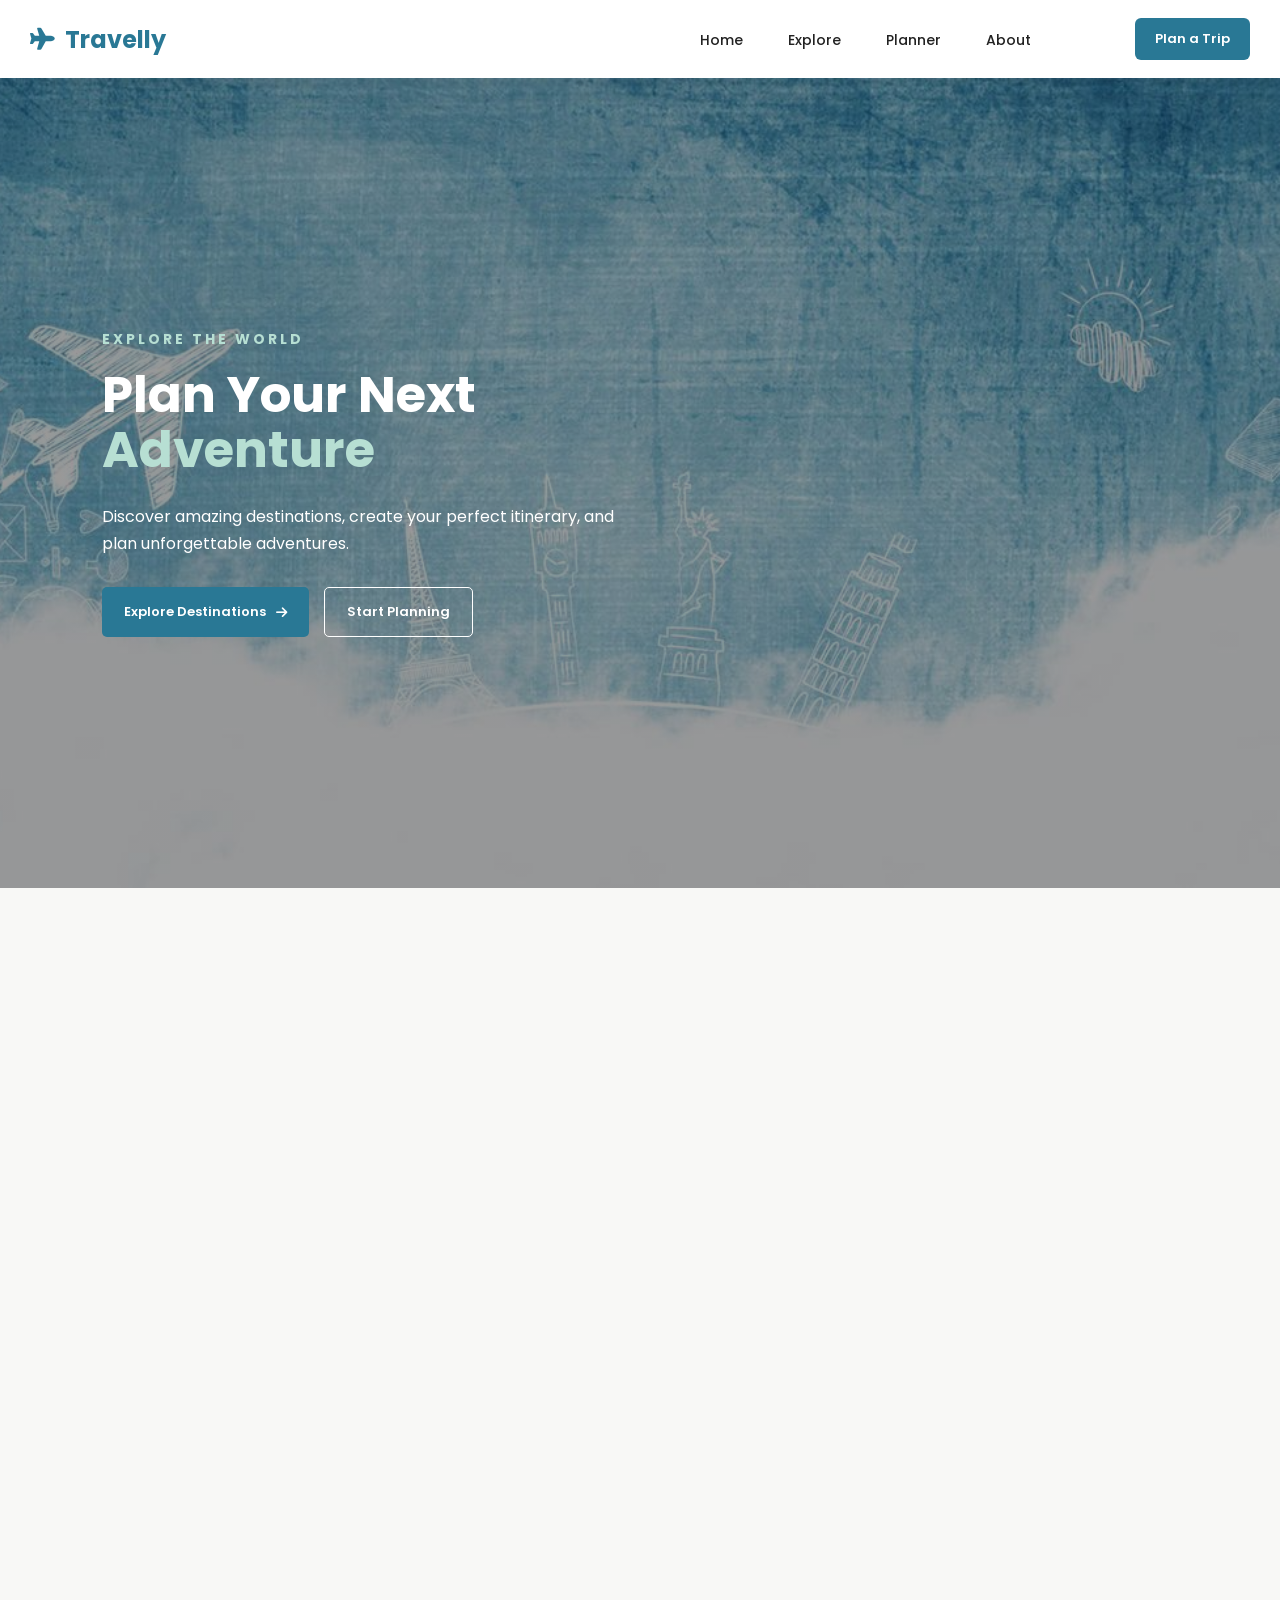
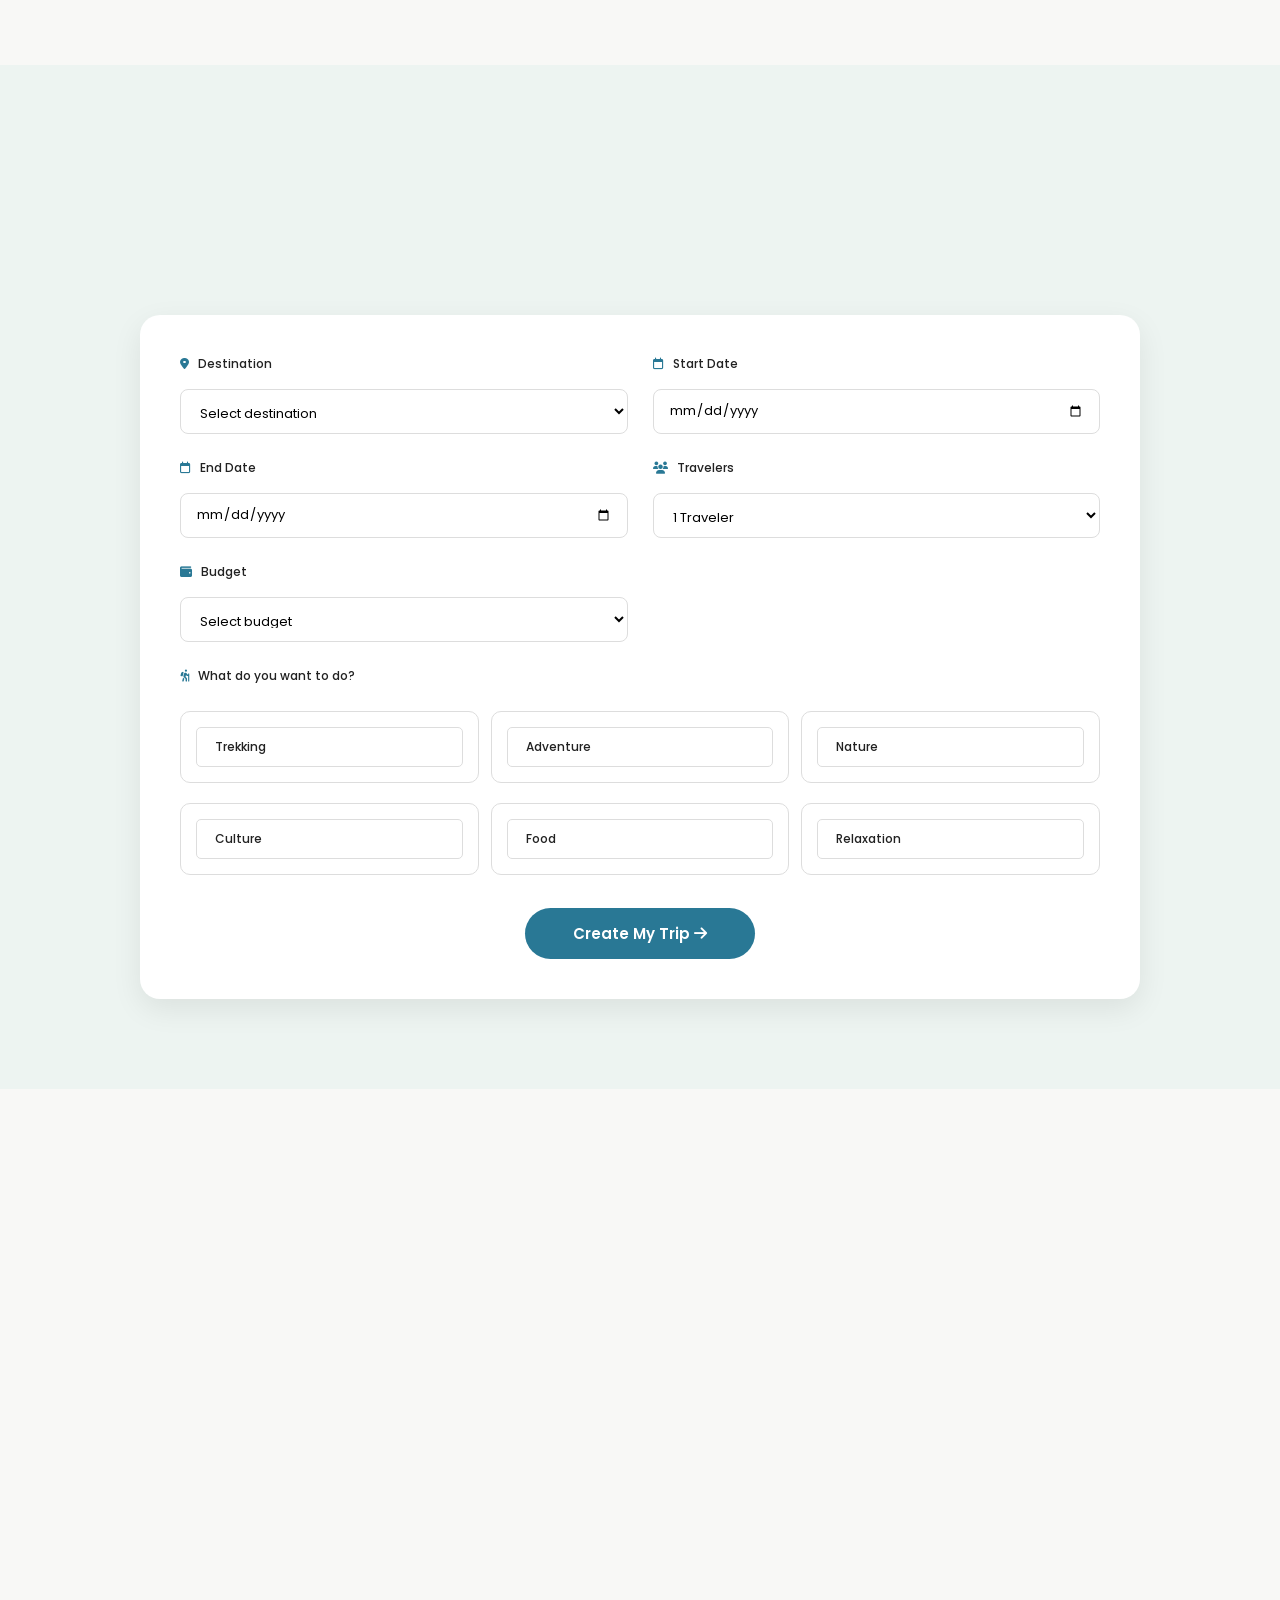
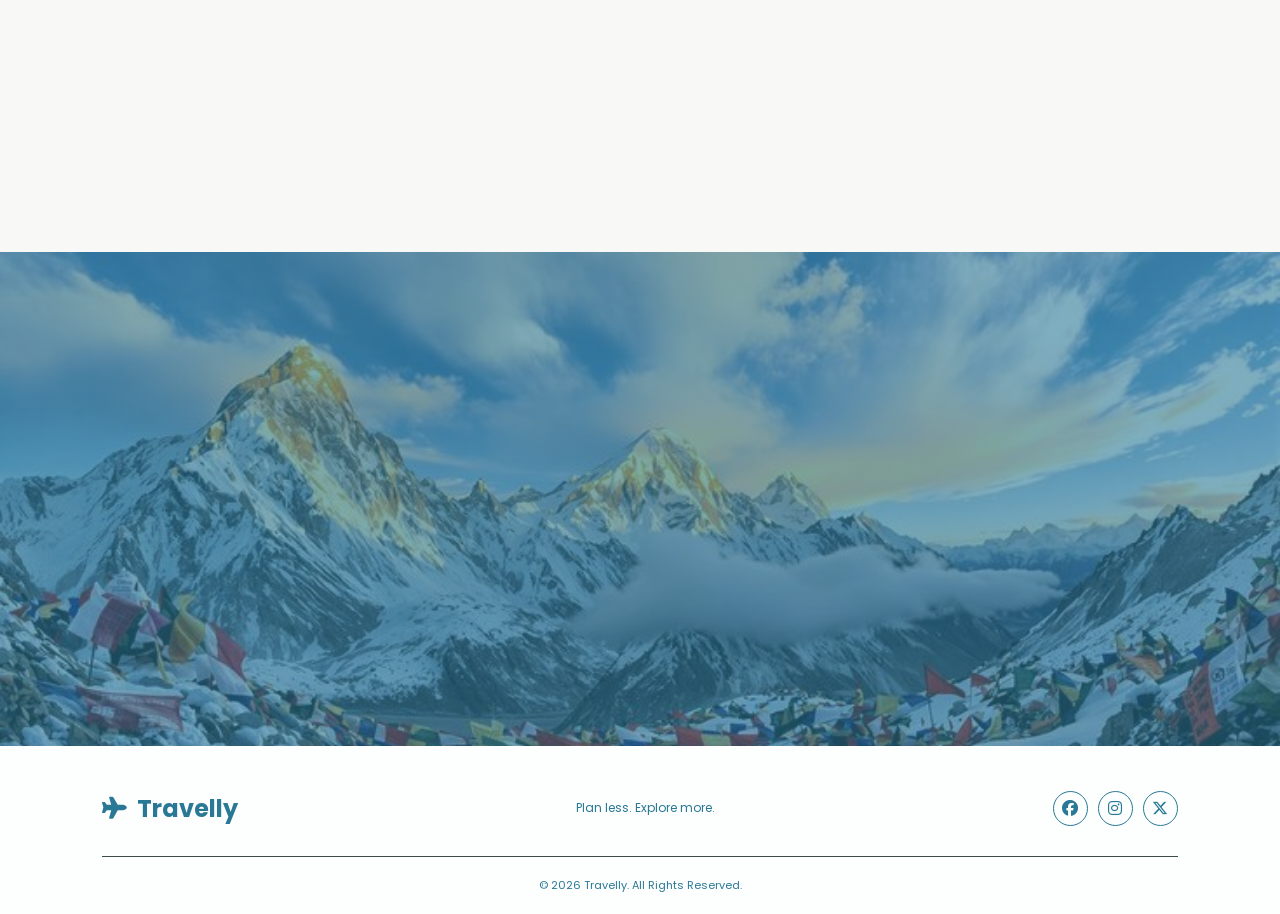
<file: index.html>
<!DOCTYPE html>
<html lang="en">
<head>
       <meta charset="UTF-8">
    <meta name="viewport" content="width=device-width, initial-scale=1.0">

      <title>Travel Planner</title>
      <link rel="preconnect" href="https://fonts.googleapis.com">
    <link rel="preconnect" href="https://fonts.gstatic.com" crossorigin>
    <link href="https://fonts.googleapis.com/css2?family=Poppins:wght@300;400;500;600;700&display=swap" rel="stylesheet">

        <link rel="stylesheet"
          href="https://cdnjs.cloudflare.com/ajax/libs/font-awesome/6.5.2/css/all.min.css">

          <link rel="stylesheet" href="style.css">
</head>
<body>
       <header class="header">

        <nav class="navbar">

            <a href="#" class="logo">
                <i class="fa-solid fa-plane"></i>
                Travelly
            </a>

            <ul class="nav-links">
                <li><a href="index.html">Home</a></li>
                <li><a href="explore.html">Explore</a></li>
                <li><a href="planner.html">Planner</a></li>
                <li><a href="about.html">About</a></li>
            </ul>

            <a href="planner.html" class="nav-btn">
                Plan a Trip
            </a>

        </nav>

    </header>
    
      <section class="hero">

        <div class="hero-content">

            <p class="hero-small hidden slideUp">
                EXPLORE THE WORLD
            </p>

            <h1 class="hidden zoomOut">
                Plan Your Next
                <span>Adventure</span>
            </h1>

            <p class="hero-description hidden slideLeft">
                Discover amazing destinations, create your perfect
                itinerary, and plan unforgettable adventures.
            </p>

            <div class="hero-buttons">

                <a href="explore.html" class="primary-btn hidden popUp">
                    Explore Destinations
                    <i class="fa-solid fa-arrow-right"></i>
                </a>

                <a href="#" class="secondary-btn hidden popUp">
                    Start Planning
                </a>

            </div>

        </div>

    </section>


    <section class="destinations section" >

        <div class="section-title hidden slideUp">

            <p>DISCOVER</p>

            <h2>Popular Destinations</h2>

            <span>
                Explore beautiful places and find your next destination.
            </span>

        </div>


        <div class="destination-grid ">

            <div class="destination-card hidden popUp">

                <div class="destination-image">
                    <img src="images/pokhara.jpg" alt="Pokhara">

                    <button class="favorite" onclick="toggleFavorite(this, 'pokhara')">
                        <i class="fa-regular fa-heart"></i>
                    </button>
                </div>

                <div class="destination-content">

                    <p class="location">
                        <i class="fa-solid fa-location-dot"></i>
                        Nepal
                    </p>

                    <h3>Pokhara</h3>

                    <p>
                        Explore beautiful lakes, mountains and
                        breathtaking landscapes.
                    </p>

                    <a href="#">
                        Explore
                        <i class="fa-solid fa-arrow-right"></i>
                    </a>

                </div>

            </div>
             <div class="destination-card hidden popUp">

                <div class="destination-image">
                    <img src="images/kathmandu.jpg" alt="Kathmandu">

                    <button class="favorite" onclick="toggleFavorite(this, 'kathmandu')">
                        <i class="fa-regular fa-heart"></i>
                    </button>
                </div>

                <div class="destination-content">

                    <p class="location">
                        <i class="fa-solid fa-location-dot"></i>
                        Nepal
                    </p>

                    <h3>Kathmandu</h3>

                    <p>
                        Discover temples, culture, history and
                        vibrant city life.
                    </p>

                    <a href="#">
                        Explore
                        <i class="fa-solid fa-arrow-right"></i>
                    </a>

                </div>

            </div>

            <div class="destination-card hidden popUp">

                <div class="destination-image">
                    <img src="images/chitwan.jpg" alt="Chitwan">

                    <button class="favorite" onclick="toggleFavorite(this, 'chitwan')">
                        <i class="fa-regular fa-heart"></i>
                    </button>
                </div>

                <div class="destination-content">

                    <p class="location">
                        <i class="fa-solid fa-location-dot"></i>
                        Nepal
                    </p>

                    <h3>Chitwan</h3>

                    <p>
                        Experience wildlife, nature and exciting
                        jungle adventures.
                    </p>

                    <a href="#">
                        Explore
                        <i class="fa-solid fa-arrow-right"></i>
                    </a>

                </div>

            </div>

            <div class="destination-card hidden popUp">

                <div class="destination-image">
                    <img src="images/everest.jpg" alt="Mount Everest">

                    <button class="favorite" onclick="toggleFavorite(this, 'everest')">
                        <i class="fa-regular fa-heart"></i>
                    </button>
                </div>

                <div class="destination-content">

                    <p class="location">
                        <i class="fa-solid fa-location-dot"></i>
                        Nepal
                    </p>

                    <h3>Everest</h3>

                    <p>
                        Experience incredible mountain views and
                        unforgettable trekking adventures.
                    </p>

                    <a href="#">
                        Explore
                        <i class="fa-solid fa-arrow-right"></i>
                    </a>

                </div>

            </div>

        </div>

    </section>
    <section class="planner section">

        <div class="section-title hidden slideUp">

            <p>PLAN YOUR JOURNEY</p>

            <h2>Create Your Trip</h2>

            <span>
                Tell us about your trip and start planning your adventure.
            </span>

        </div>


        <form class="planner-form">

            <div class="form-group">

                <label for="destination">
                    <i class="fa-solid fa-location-dot"></i>
                    Destination
                </label>

                <select id="destination">
                    <option value="">Select destination</option>
                    <option>Pokhara</option>
                    <option>Kathmandu</option>
                    <option>Chitwan</option>
                    <option>Everest</option>
                </select>

            </div>

            <div class="form-group">

                <label for="start-date">
                    <i class="fa-regular fa-calendar"></i>
                    Start Date
                </label>

                <input type="date" id="start-date">

            </div>

            <div class="form-group">

                <label for="end-date">
                    <i class="fa-regular fa-calendar"></i>
                    End Date
                </label>

                <input type="date" id="end-date">

            </div>

            <div class="form-group">

                <label for="travelers">
                    <i class="fa-solid fa-users"></i>
                    Travelers
                </label>

                <select id="travelers">
                    <option>1 Traveler</option>
                    <option>2 Travelers</option>
                    <option>3 Travelers</option>
                    <option>4 Travelers</option>
                    <option>5+ Travelers</option>
                </select>

            </div>

            <div class="form-group">

                <label for="budget">
                    <i class="fa-solid fa-wallet"></i>
                    Budget
                </label>

                <select id="budget">
                    <option>Select budget</option>
                    <option>Under NPR 10,000</option>
                    <option>NPR 10,000 - 25,000</option>
                    <option>NPR 25,000 - 50,000</option>
                    <option>Above NPR 50,000</option>
                </select>

            </div>


            <div class="form-group full">

                <label>
                    <i class="fa-solid fa-person-hiking"></i>
                    What do you want to do?
                </label>

                <div class="activities">

                    <label class="activity">
                        <input type="checkbox">
                        <span>Trekking</span>
                    </label>

                    <label class="activity">
                        <input type="checkbox">
                        <span>Adventure</span>
                    </label>

                    <label class="activity">
                        <input type="checkbox">
                        <span>Nature</span>
                    </label>

                    <label class="activity">
                        <input type="checkbox">
                        <span>Culture</span>
                    </label>

                    <label class="activity">
                        <input type="checkbox">
                        <span>Food</span>
                    </label>

                    <label class="activity">
                        <input type="checkbox">
                        <span>Relaxation</span>
                    </label>

                </div>

            </div>


            <button type="submit" class="create-btn">
                Create My Trip
                <i class="fa-solid fa-arrow-right"></i>
            </button>

        </form>

    </section>
   <section class="itinerary section">

        <div class="section-title hidden slideUp">

            <p>YOUR ADVENTURE</p>

            <h2>Sample Itinerary</h2>

            <span>
                Here's an example of what your trip could look like.
            </span>

        </div>


        <div class="itinerary-container">

            <div class="day-card hidden slideRight">

                <div class="day-number">
                    01
                </div>

                <div class="day-content">

                    <p>DAY 01</p>

                    <h3>Arrival & Exploration</h3>

                    <ul>
                        <li>
                            <i class="fa-solid fa-check"></i>
                            Arrive at destination
                        </li>

                        <li>
                            <i class="fa-solid fa-check"></i>
                            Check into hotel
                        </li>

                        <li>
                            <i class="fa-solid fa-check"></i>
                            Explore local attractions
                        </li>
                    </ul>

                </div>

            </div>
                                                                                                               

            <div class="day-card hidden slideRight">

                <div class="day-number">
                    02
                </div>

                <div class="day-content">

                    <p>DAY 02</p>

                    <h3>Adventure Day</h3>

                    <ul>
                        <li>
                            <i class="fa-solid fa-check"></i>
                            Morning trekking
                        </li>

                        <li>
                            <i class="fa-solid fa-check"></i>
                            Visit scenic viewpoints
                        </li>

                        <li>
                            <i class="fa-solid fa-check"></i>
                            Enjoy local food
                        </li>
                    </ul>

                </div>

            </div>


            <div class="day-card hidden slideRight">

                <div class="day-number">
                    03
                </div>

                <div class="day-content">

                    <p>DAY 03</p>

                    <h3>Relax & Departure</h3>

                    <ul>
                        <li>
                            <i class="fa-solid fa-check"></i>
                            Visit nearby attractions
                        </li>

                        <li>
                            <i class="fa-solid fa-check"></i>
                            Shopping for souvenirs
                        </li>

                        <li>
                            <i class="fa-solid fa-check"></i>
                            Departure
                        </li>
                    </ul>

                </div>

            </div>

        </div>

    </section>
 <section class="about section">

        <div class="about-content">

            <div class="about-text">

                <p class="section-label hidden slideUp">
                    ABOUT TRAVELLY
                </p>

                <h2 class="hidden slideRight">
                    Your Journey Starts Here
                </h2>

                <p class="hidden zoomIn">
                    Travelly helps you discover amazing destinations
                    and organize your perfect trip in one place.
                </p>

                <p class="hidden zoomIn">
                    From choosing destinations to planning your daily
                    activities and estimating your budget, everything
                    is designed to make travel planning simple.
                </p>

                <a href="planner.html" class="primary-btn hidden slideRight">
                    Start Planning
                    <i class="fa-solid fa-arrow-right"></i>
                </a>

            </div>

        </div>

    </section>

<footer class="footer">

        <div class="footer-content">

            <a href="#" class="logo">
                <i class="fa-solid fa-plane"></i>
                Travelly
            </a>

            <p>
                Plan less. Explore more.
            </p>

            <div class="social-icons">

                <a href="#">
                    <i class="fa-brands fa-facebook"></i>
                </a>

                <a href="#">
                    <i class="fa-brands fa-instagram"></i>
                </a>

                <a href="#">
                    <i class="fa-brands fa-x-twitter"></i>
                </a>

            </div>

        </div>

        <div class="copyright">
            © 2026 Travelly. All Rights Reserved.
        </div>

    </footer>
        <script>
const hiddenElements = document.querySelectorAll(".hidden");

const observer = new IntersectionObserver((entries) => {

    entries.forEach((entry) => {

        if (entry.isIntersecting) {
            entry.target.classList.add("show");
        } else {
            entry.target.classList.remove("show");
        }

    });

}, {
    threshold: 0.2
});

hiddenElements.forEach((element) => {
    observer.observe(element);
});
</script>
<script>
    function toggleFavorite(button, destination) {
    const icon = button.querySelector("i");

    button.classList.toggle("active");

    if (button.classList.contains("active")) {
        icon.classList.remove("fa-regular");
        icon.classList.add("fa-solid");

        localStorage.setItem(destination, "true");
    } else {
        icon.classList.remove("fa-solid");
        icon.classList.add("fa-regular");

        localStorage.removeItem(destination);
    }
}
</script>

</body>


</html>
</file>
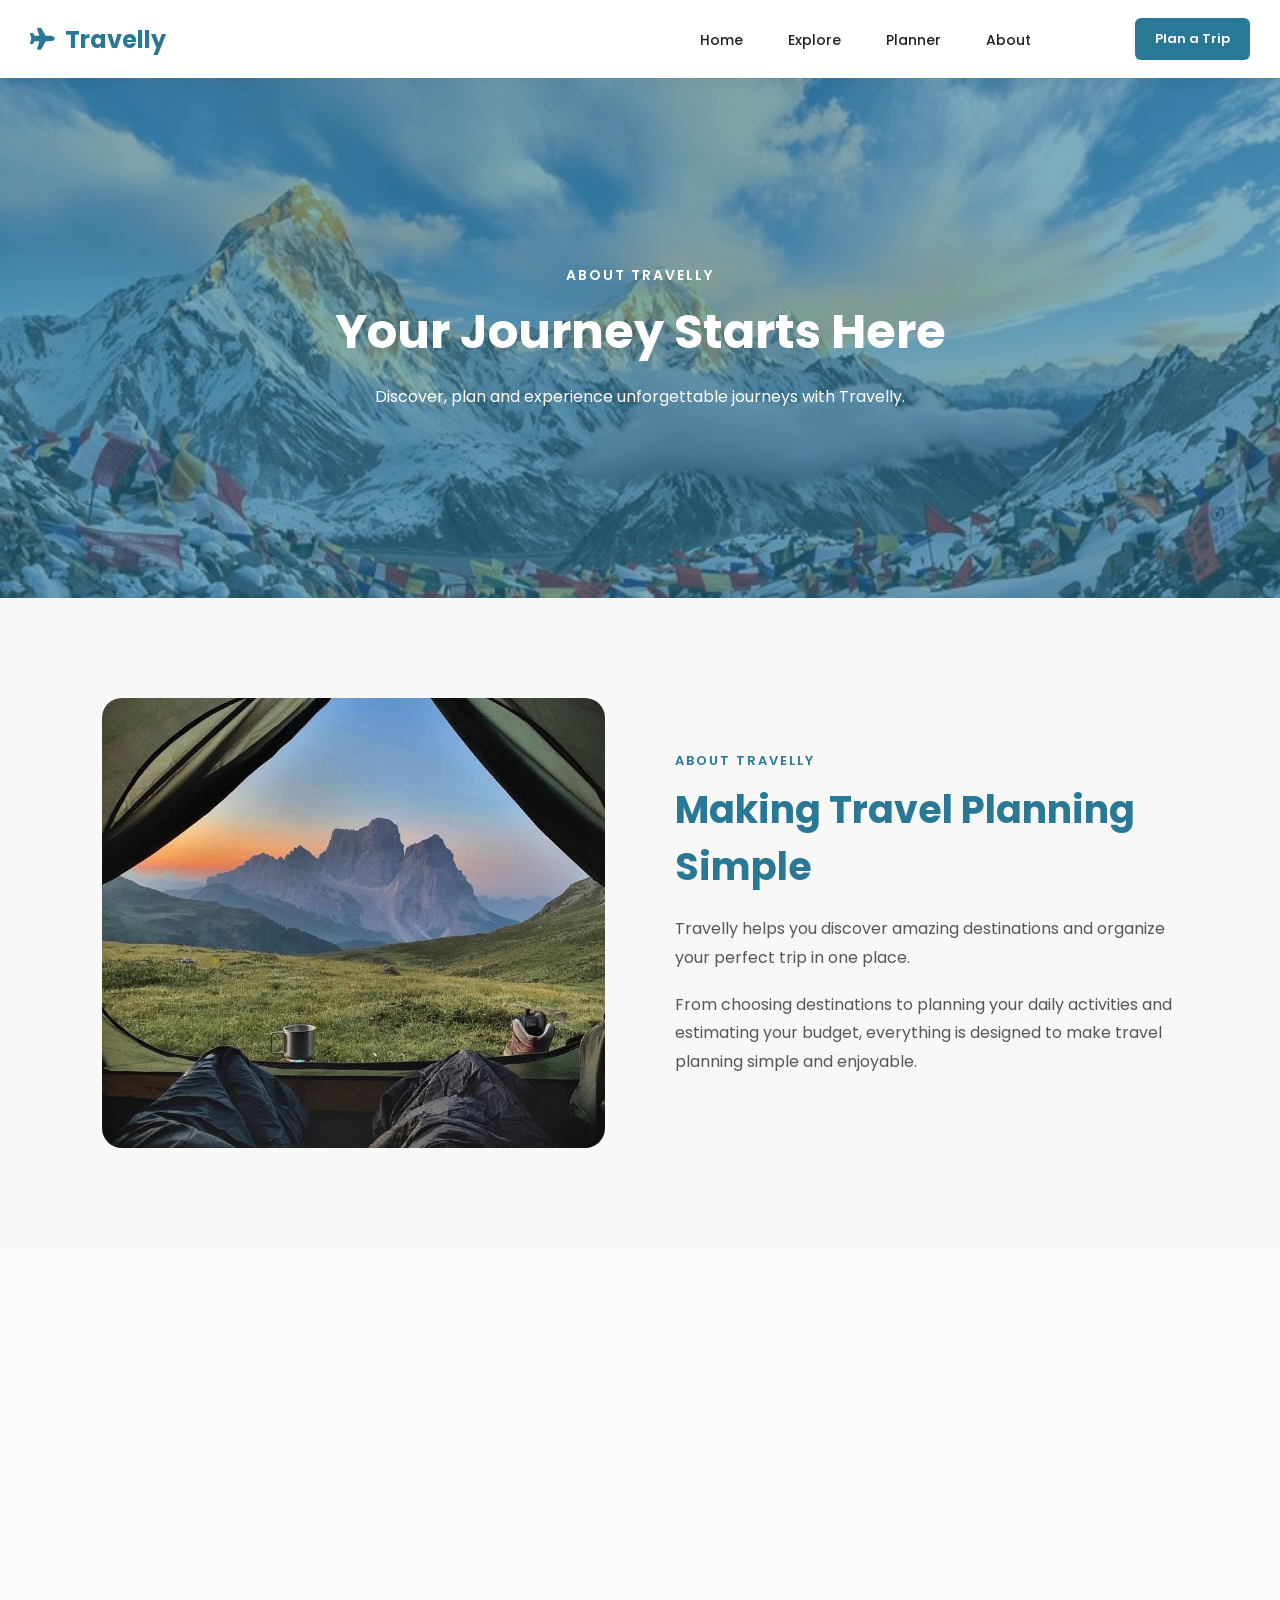
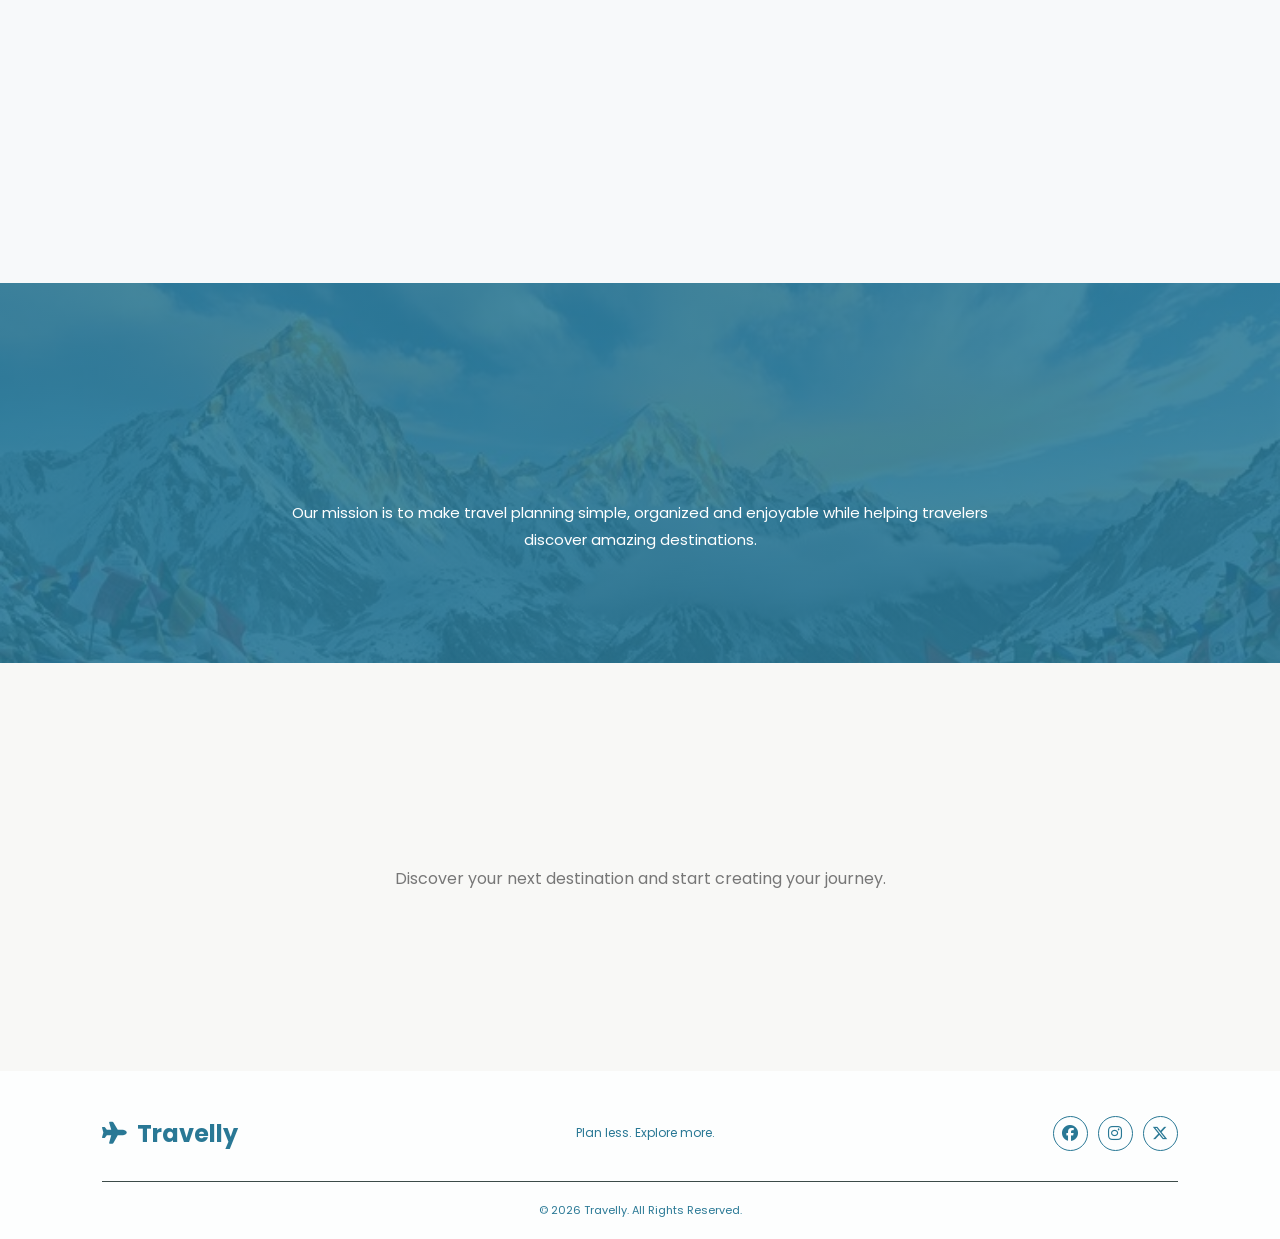
<file: about.html>
<!DOCTYPE html>
<html lang="en">
<head>
       <meta charset="UTF-8">
    <meta name="viewport" content="width=device-width, initial-scale=1.0">

      <title>Travel Planner</title>
      <link rel="preconnect" href="https://fonts.googleapis.com">
    <link rel="preconnect" href="https://fonts.gstatic.com" crossorigin>
    <link href="https://fonts.googleapis.com/css2?family=Poppins:wght@300;400;500;600;700&display=swap" rel="stylesheet">

        <link rel="stylesheet"
          href="https://cdnjs.cloudflare.com/ajax/libs/font-awesome/6.5.2/css/all.min.css">
          

          <link rel="stylesheet" href="style.css">
</head>
<body>
       <header class="header">

        <nav class="navbar">

            <a href="#" class="logo">
                <i class="fa-solid fa-plane"></i>
                Travelly
            </a>

          <ul class="nav-links">
                <li><a href="index.html">Home</a></li>
                <li><a href="explore.html">Explore</a></li>
                <li><a href="planner.html">Planner</a></li>
                <li><a href="about.html">About</a></li>
            </ul>

            <a href="planner.html" class="nav-btn">
                Plan a Trip
            </a>

        </nav>

    </header>

    <section class="about-hero">
        <div class="about-hero-content">
            <p class="hidden zoomIn">ABOUT TRAVELLY</p>
            <h1 class="hidden zoomOut">Your Journey Starts Here</h1>
            <span>
                Discover, plan and experience unforgettable journeys with Travelly.
            </span>
        </div>
    </section>

    <section class="about-intro section">
       <div class="about-image hidden slideLeft">
        <img src="images/abouts.jpg" alt="Travelly">
       </div>

        <div class="abouts-text hidden slideRight   ">
            <p class="section-label">
                ABOUT TRAVELLY
            </p>

            <h2>
                Making Travel Planning Simple
            </h2>

            <p>
                Travelly helps you discover amazing destinations and organize your perfect
                trip in one place.
            </p>

            <p>
                From choosing destinations to planning your daily activities and estimating
                your budget, everything is designed to make travel planning simple and enjoyable.
            </p>
        </div>
    </section>

    <section class="why-travelly section">
        <div class="about-title hidden slideUp">
            <p>WHY TRAVELLY</p>
            <h2>Everything You Need</h2>
            <span>
                Plan your journey with simple and useful travel tools.
            </span>
        </div>

        <div class="why-container">

            <div class="why-card hidden popUp">
                <i class="fa-solid fa-compass"></i>
                <h3>Discover</h3>
                <p>
                    Explore beautiful destinations and find place you would love to visit.
                </p>
            </div>

             <div class="why-card hidden popUp">
                <i class="fa-solid fa-map-location-dot"></i>
                <h3>Plan</h3>
                <p>
                   Create a trip based on your destination, dates, budget
                    and interests.
                </p>
            </div>

            <div class="why-card hidden popUp">
                <i class="fa-regular fa-heart"></i>
                <h3>Save</h3>
                <p>
                   Save your favorite destinations
                    and keep them for your future trips.
                </p>
            </div>

            <div class="why-card hidden popUp">
                <i class="fa-regular fa-heart"></i>
                <h3>Travel</h3>
                <p>
                   Organize your journey and enjoy
                    a better travel experience.
                </p>
            </div>

        </div>
    </section>

    <section class="mission">
        <div class="mission-content">
            <p class="hidden slideUp">OUR MISSION</p>
            <h2 class="hidden zoomOut"> Making Every Journey Meaningful</h2>
            <span>
                  Our mission is to make travel planning
                simple, organized and enjoyable while
                helping travelers discover amazing
                destinations.
            </span>
        </div>
    </section>


    <section class="about-cta section">
        <div>
             <p class="hidden slideUp">START YOUR ADVENTURE</p>

            <h2 class="hidden zoomIn">Ready to Plan Your Trip?</h2>

            <span>
                Discover your next destination and
                start creating your journey.
            </span>

              <div class="cta-buttons hidden popUp">

                <a href="explore.html">
                    Explore Destinations
                </a>

                <a href="planner.html">
                    Plan Your Trip
                </a>

            </div>
        </div>
    </section>
      <footer class="footer">

        <div class="footer-content">

            <a href="#" class="logo">
                <i class="fa-solid fa-plane"></i>
                Travelly
            </a>

            <p>
                Plan less. Explore more.
            </p>

            <div class="social-icons">

                <a href="#">
                    <i class="fa-brands fa-facebook"></i>
                </a>

                <a href="#">
                    <i class="fa-brands fa-instagram"></i>
                </a>

                <a href="#">
                    <i class="fa-brands fa-x-twitter"></i>
                </a>

            </div>

        </div>

        <div class="copyright">
            © 2026 Travelly. All Rights Reserved.
        </div>

    </footer>
     <script>
const hiddenElements = document.querySelectorAll(".hidden");

const observer = new IntersectionObserver((entries) => {

    entries.forEach((entry) => {

        if (entry.isIntersecting) {
            entry.target.classList.add("show");
        } else {
            entry.target.classList.remove("show");
        }

    });

}, {
    threshold: 0.2
});

hiddenElements.forEach((element) => {
    observer.observe(element);
});
</script>
<script>
    function toggleFavorite(button, destination) {
    const icon = button.querySelector("i");

    button.classList.toggle("active");

    if (button.classList.contains("active")) {
        icon.classList.remove("fa-regular");
        icon.classList.add("fa-solid");

        localStorage.setItem(destination, "true");
    } else {
        icon.classList.remove("fa-solid");
        icon.classList.add("fa-regular");

        localStorage.removeItem(destination);
    }
}
</script>
    </body>
    </html>
</file>
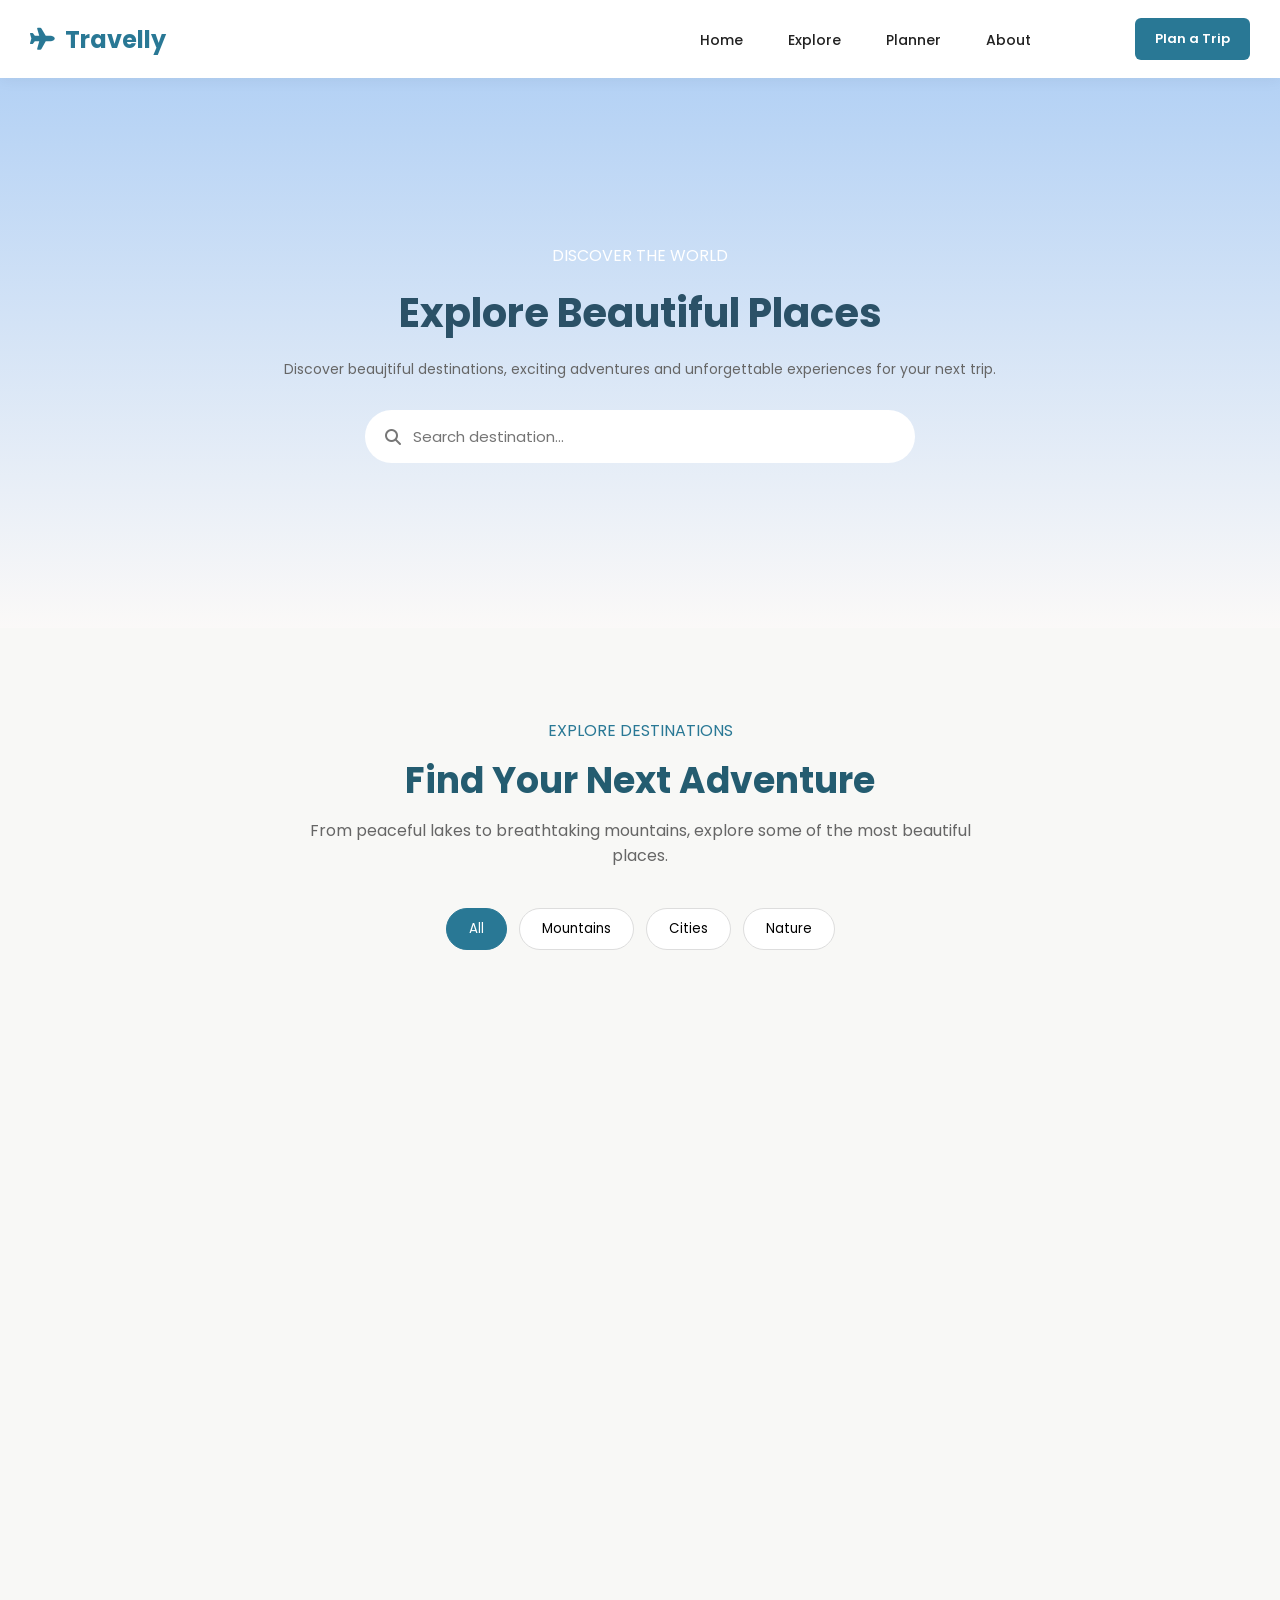
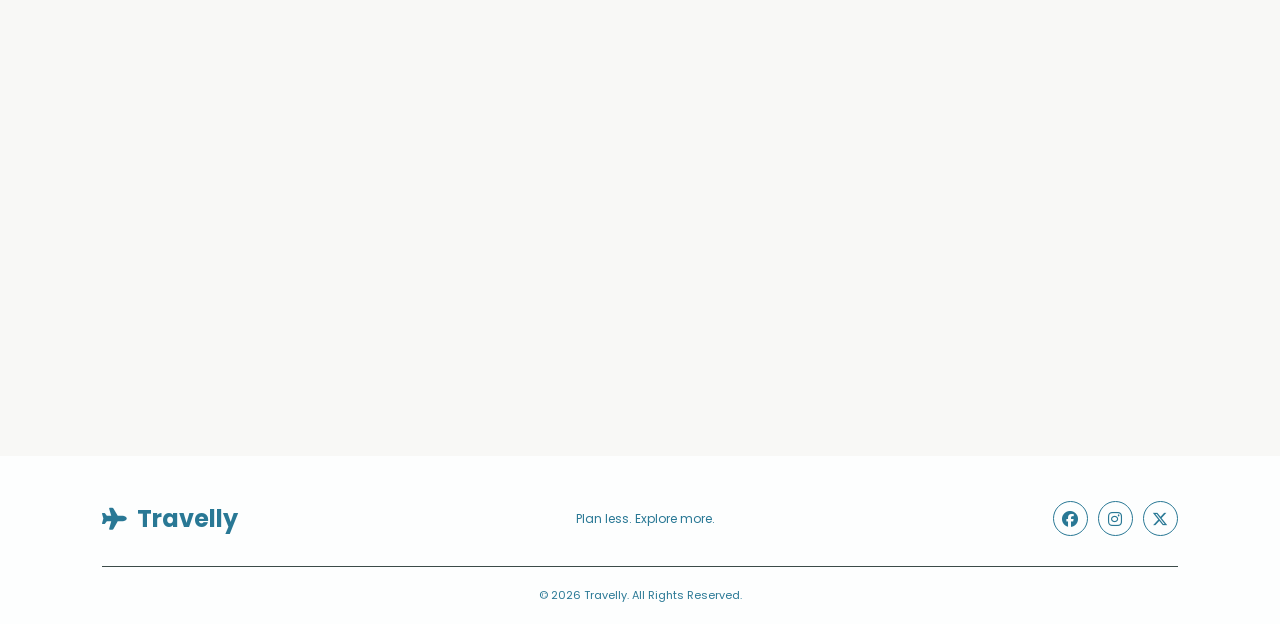
<file: explore.html>
<!DOCTYPE html>
<html lang="en">
<head>
       <meta charset="UTF-8">
    <meta name="viewport" content="width=device-width, initial-scale=1.0">

      <title>Travel Planner</title>
      <link rel="preconnect" href="https://fonts.googleapis.com">
    <link rel="preconnect" href="https://fonts.gstatic.com" crossorigin>
    <link href="https://fonts.googleapis.com/css2?family=Poppins:wght@300;400;500;600;700&display=swap" rel="stylesheet">

        <link rel="stylesheet"
          href="https://cdnjs.cloudflare.com/ajax/libs/font-awesome/6.5.2/css/all.min.css">

          <link rel="stylesheet" href="style.css">
</head>
<body>
       <header class="header">

        <nav class="navbar">

            <a href="#" class="logo">
                <i class="fa-solid fa-plane"></i>
                Travelly
            </a>

          <ul class="nav-links">
                <li><a href="index.html">Home</a></li>
                <li><a href="explore.html">Explore</a></li>
                <li><a href="planner.html">Planner</a></li>
                <li><a href="about.html">About</a></li>
            </ul>

            <a href="planner.html" class="nav-btn">
                Plan a Trip
            </a>

        </nav>

    </header>

    <section class="explore-hero">
        <div class="explore-content">
            <span>
                DISCOVER THE WORLD
            </span>
            <h1 class="hidden zoomOut"> 
                Explore Beautiful Places
            </h1>
            <p>
                Discover beaujtiful destinations, exciting adventures and unforgettable experiences
                for your next trip.
            </p>
              <div class="explore-search">
                <i class="fa-solid fa-magnifying-glass"></i>
                <input type="text" id="searchDestination" placeholder="Search destination...">
            </div>
        </div>
    </section>

    <section class="explore-section">
        <div class="section-heading">
            <span>EXPLORE DESTINATIONS</span>

            <h2>Find Your Next Adventure</h2>
            <p> From peaceful lakes to breathtaking mountains,
                explore some of the most beautiful places.
             </p>
        </div>

        <div class="filter-buttons">
             <button type="button" class="filter-btn active" data-category="all">All</button>
    <button type="button" class="filter-btn" data-category="mountain">Mountains</button>
    <button type="button" class="filter-btn" data-category="city">Cities</button>
    <button type="button" class="filter-btn" data-category="nature">Nature</button>
        </div>

         <div class="explore-grid">


            <div class="explore-card hidden popUp"
                 data-category="nature adventure"
                 data-name="pokhara">

                <div class="explore-image">

                    <img src="images/pokhara.jpg" alt="Pokhara">

                    <button class="favorite"
                            onclick="toggleFavorite(this, 'pokhara')">

                        <i class="fa-regular fa-heart"></i>

                    </button>

                    <span class="destination-tag">
                        Nature
                    </span>

                </div>

                <div class="explore-content">

                    <div class="location">
                        <i class="fa-solid fa-location-dot"></i>
                        Pokhara, Nepal
                    </div>

                    <h3>Pokhara</h3>

                    <p>
                        Explore peaceful lakes, beautiful mountains,
                        and exciting adventure activities.
                    </p>

                    <div class="card-bottom">

                        <span>
                            <i class="fa-regular fa-clock"></i>
                            3-5 Days
                        </span>

                        <a href="index.html#planner">
                            Explore
                            <i class="fa-solid fa-arrow-right"></i>
                        </a>

                    </div>

                </div>

            </div>
             <div class="explore-card hidden popUp"
                 data-category="city"
                 data-name="kathmandu">

                <div class="explore-image">

                    <img src="images/kathmandu.jpg" alt="Kathmandu">

                    <button class="favorite"
                            onclick="toggleFavorite(this, 'kathmandu')">

                        <i class="fa-regular fa-heart"></i>

                    </button>

                    <span class="destination-tag">
                        City
                    </span>

                </div>

                <div class="explore-content">

                    <div class="location">
                        <i class="fa-solid fa-location-dot"></i>
                        Kathmandu, Nepal
                    </div>

                    <h3>Kathmandu</h3>

                    <p>
                        Discover ancient temples, local culture,
                        historic sites, and vibrant city life.
                    </p>

                    <div class="card-bottom">

                        <span>
                            <i class="fa-regular fa-clock"></i>
                            2-4 Days
                        </span>

                        <a href="index.html#planner">
                            Explore
                            <i class="fa-solid fa-arrow-right"></i>
                        </a>

                    </div>

                </div>

            </div>
             <div class="explore-card hidden popUp"
                 data-category="nature adventure"
                 data-name="chitwan">

                <div class="explore-image">

                    <img src="images/chitwan.jpg" alt="Chitwan">

                    <button class="favorite"
                            onclick="toggleFavorite(this, 'chitwan')">

                        <i class="fa-regular fa-heart"></i>

                    </button>

                    <span class="destination-tag">
                        Adventure
                    </span>

                </div>

                <div class="explore-content">

                    <div class="location">
                        <i class="fa-solid fa-location-dot"></i>
                        Chitwan, Nepal
                    </div>

                    <h3>Chitwan</h3>

                    <p>
                        Experience jungle safaris, wildlife,
                        nature walks, and peaceful surroundings.
                    </p>

                    <div class="card-bottom">

                        <span>
                            <i class="fa-regular fa-clock"></i>
                            2-3 Days
                        </span>

                        <a href="index.html#planner">
                            Explore
                            <i class="fa-solid fa-arrow-right"></i>
                        </a>

                    </div>

                </div>

            </div>
            <div class="explore-card hidden popUp"
                 data-category="mountain adventure"
                 data-name="everest">

                <div class="explore-image">

                    <img src="images/everest.jpg" alt="Mount Everest">

                    <button class="favorite"
                            onclick="toggleFavorite(this, 'everest')">

                        <i class="fa-regular fa-heart"></i>

                    </button>

                    <span class="destination-tag">
                        Mountain
                    </span>

                </div>

                <div class="explore-content">

                    <div class="location">
                        <i class="fa-solid fa-location-dot"></i>
                        Everest, Nepal
                    </div>

                    <h3>Mount Everest</h3>

                    <p>
                        Take on an unforgettable Himalayan adventure
                        with breathtaking mountain views.
                    </p>

                    <div class="card-bottom">

                        <span>
                            <i class="fa-regular fa-clock"></i>
                            7-14 Days
                        </span>

                        <a href="index.html#planner">
                            Explore
                            <i class="fa-solid fa-arrow-right"></i>
                        </a>

                    </div>

                </div>

            </div>
             <div class="explore-card hidden popUp"
                 data-category="city nature"
                 data-name="lumbini">

                <div class="explore-image">

                    <img src="images/lumbini.jpg" alt="Lumbini">

                    <button class="favorite"
                            onclick="toggleFavorite(this, 'lumbini')">

                        <i class="fa-regular fa-heart"></i>

                    </button>

                    <span class="destination-tag">
                        Culture
                    </span>

                </div>

                <div class="explore-content">

                    <div class="location">
                        <i class="fa-solid fa-location-dot"></i>
                        Lumbini, Nepal
                    </div>

                    <h3>Lumbini</h3>

                    <p>
                        Visit peaceful monasteries, beautiful gardens,
                        and one of Nepal's most important cultural sites.
                    </p>

                    <div class="card-bottom">

                        <span>
                            <i class="fa-regular fa-clock"></i>
                            1-2 Days
                        </span>

                        <a href="index.html#planner">
                            Explore
                            <i class="fa-solid fa-arrow-right"></i>
                        </a>

                    </div>

                </div>

            </div>
          

    <section class="explore-cta hidden popUp">

        <div class="cta-content">

            <h2>Ready for Your Next Adventure?</h2>

            <p>
                Start planning your perfect trip today.
            </p>

            <a href="planner.html" class="cta-btn">
                Plan My Trip
                <i class="fa-solid fa-arrow-right"></i>
            </a>

        </div>

    </section>


         </div>

    </section>
    <footer class="footer">

        <div class="footer-content">

            <a href="#" class="logo">
                <i class="fa-solid fa-plane"></i>
                Travelly
            </a>

            <p>
                Plan less. Explore more.
            </p>

            <div class="social-icons">

                <a href="#">
                    <i class="fa-brands fa-facebook"></i>
                </a>

                <a href="#">
                    <i class="fa-brands fa-instagram"></i>
                </a>

                <a href="#">
                    <i class="fa-brands fa-x-twitter"></i>
                </a>

            </div>

        </div>

        <div class="copyright">
            © 2026 Travelly. All Rights Reserved.
        </div>

    </footer>
    <script>
const hiddenElements = document.querySelectorAll(".hidden");

const observer = new IntersectionObserver((entries) => {

    entries.forEach((entry) => {

        if (entry.isIntersecting) {
            entry.target.classList.add("show");
        } else {
            entry.target.classList.remove("show");
        }

    });

}, {
    threshold: 0.2
});

hiddenElements.forEach((element) => {
    observer.observe(element);
});
</script>
<script>
    function toggleFavorite(button, destination) {
    const icon = button.querySelector("i");

    button.classList.toggle("active");

    if (button.classList.contains("active")) {
        icon.classList.remove("fa-regular");
        icon.classList.add("fa-solid");

        localStorage.setItem(destination, "true");
    } else {
        icon.classList.remove("fa-solid");
        icon.classList.add("fa-regular");

        localStorage.removeItem(destination);
    }
}
</script>
<script>
const filterButtons = document.querySelectorAll(".filter-btn");

filterButtons.forEach(button => {
    button.addEventListener("click", function () {
        const category = this.dataset.category;
        alert(category);
    });
});
</script>

    </body>
    </html>
</file>
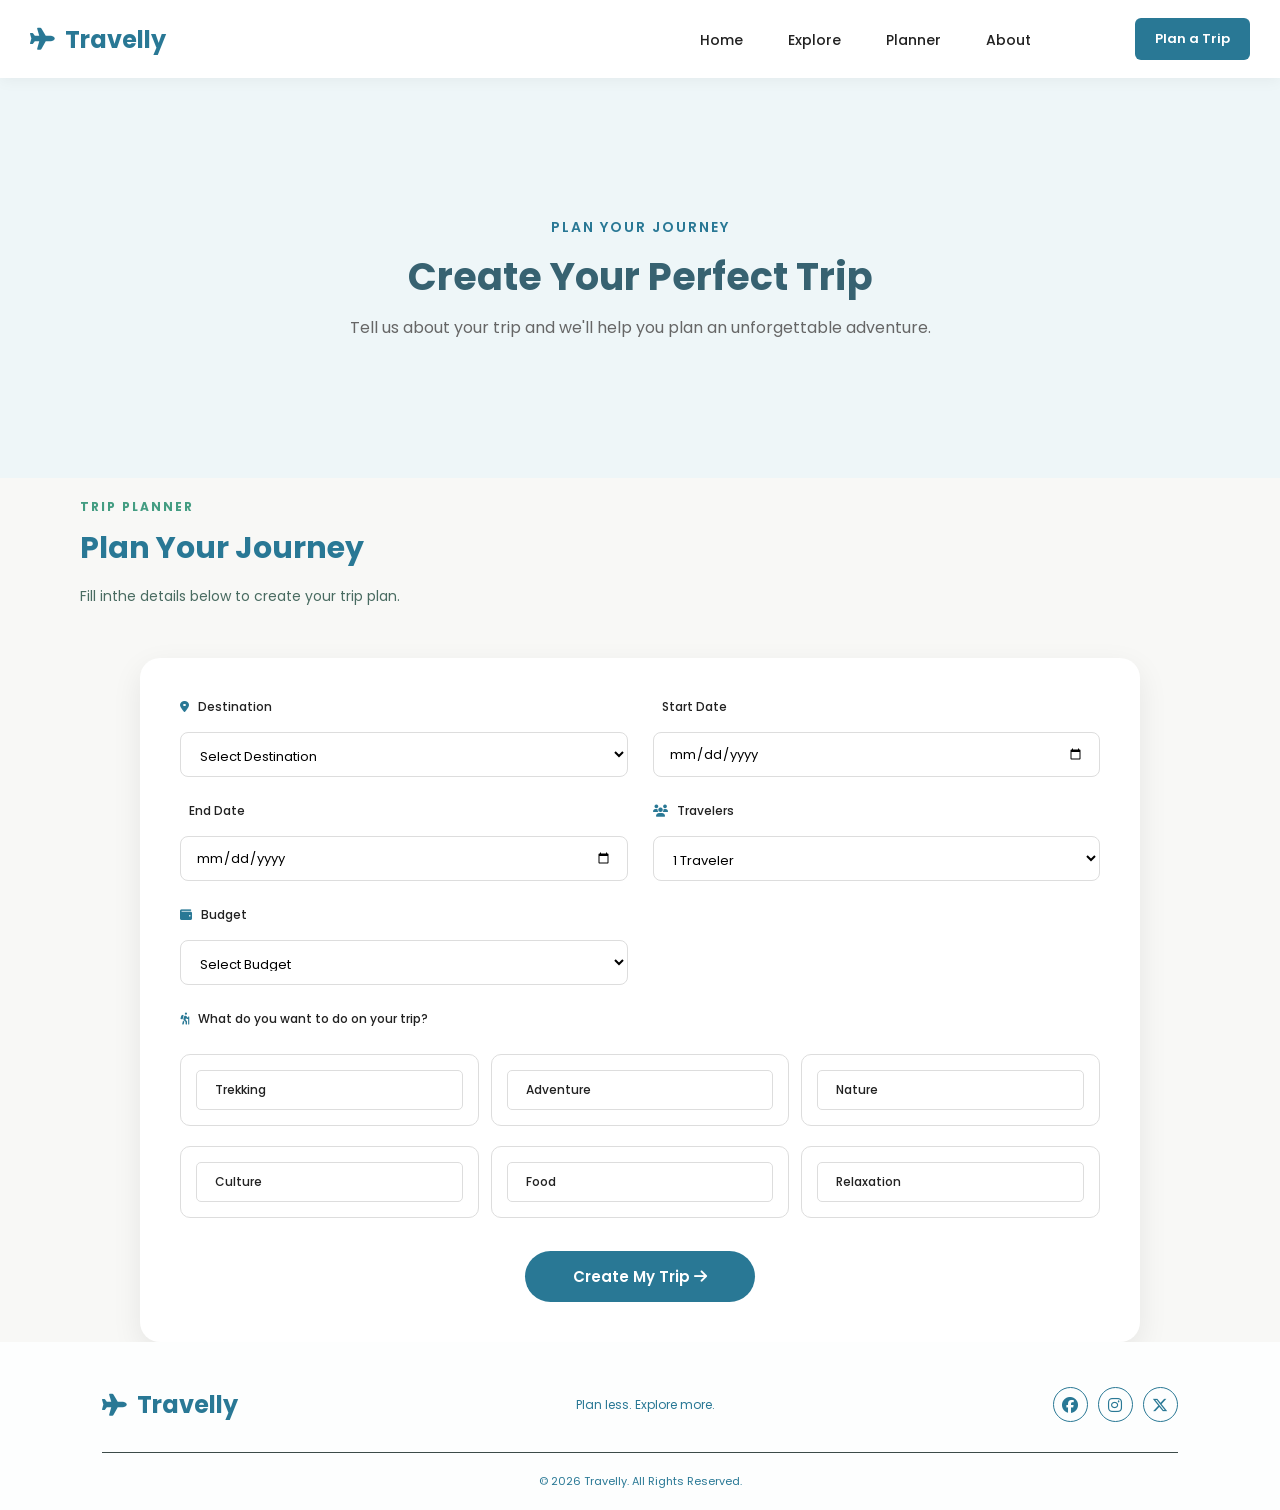
<file: planner.html>
<!DOCTYPE html>
<html lang="en">
<head>
       <meta charset="UTF-8">
    <meta name="viewport" content="width=device-width, initial-scale=1.0">

      <title>Travel Planner</title>
      <link rel="preconnect" href="https://fonts.googleapis.com">
    <link rel="preconnect" href="https://fonts.gstatic.com" crossorigin>
    <link href="https://fonts.googleapis.com/css2?family=Poppins:wght@300;400;500;600;700&display=swap" rel="stylesheet">

        <link rel="stylesheet"
          href="https://cdnjs.cloudflare.com/ajax/libs/font-awesome/6.5.2/css/all.min.css">

          <link rel="stylesheet" href="style.css">
</head>
<body>
       <header class="header">

        <nav class="navbar">

            <a href="#" class="logo">
                <i class="fa-solid fa-plane"></i>
                Travelly
            </a>

             <ul class="nav-links">
                <li><a href="index.html">Home</a></li>
                <li><a href="explore.html">Explore</a></li>
                <li><a href="planner.html">Planner</a></li>
                <li><a href="about.html">About</a></li>
            </ul>

            <a href="planner.html" class="nav-btn">
                Plan a Trip
            </a>

        </nav>

    </header>
    <section class="planner-hero">
        <div class="planner-hero-content">
            <p class="hidden slideUp">PLAN YOUR JOURNEY</p>
            <h1 class="hidden zoomOut">Create Your Perfect Trip</h1>
            <span>Tell us about your trip and we'll help you 
                plan an unforgettable adventure.</span>
        </div>
    </section>
    <section class="planner-page">
        <div class="planner-title hidden slideUp">
            <p>TRIP PLANNER</p>
            <h2>Plan Your Journey</h2>
            <span>
                Fill inthe details below to create your trip plan.
            </span>
        </div>

        <form class="planner-form" id="plannerForm">
            <div class="form-group">
                
                <label for="destination">
                    <i class="fa-solid fa-location-dot"></i>
                Destination
                </label>

                <select id="destination" required>
                    <option value="">
                        Select Destination
                    </option>

                    <option value="Pokhara">
                        Pokhara
                    </option>

                    <option value="Kathmandu">
                        Kathmandu
                    </option>

                    <option value="Chitwan">
                        Chitwan
                    </option>

                    <option value="Everest">
                        Everest
                    </option>

                    <option value="Lumbini">
                        Lumbini
                    </option>
                </select>
            </div>

            <div class="form-group">
                <label for="start-date">
                    <i class="fa-regular fa-calender"></i>
                    Start Date
                </label>

                <input type="date" id="start-date" required>

            </div>

            <div class="form-group">
                <label for="end-date">
                    <i class="fa-regular fa-calender"></i>
                    End Date
                </label>

                <input type="date" id="end-date" required>
            </div>

            <div class="form-group">
                <label for="travelers">
                    <i class="fa-solid fa-users"> </i>
                        Travelers
                   </label>

                   <select id="travelers">
                    <option>1 Traveler</option>
                    <option>2 Travelers</option>
                    <option>3 Travelers</option>
                    <option>4 Travelers</option>
                    <option>5+ Travelers</option>
                   </select>
            </div>

            <div class="form-group">
                <label for="budget">
                    <i class="fa-solid fa-wallet"></i>
                    Budget
                </label>
                
                <select id="budget">
                    <option value="">
                        Select Budget
                    </option>

                    <option>
                        Under NPR 10,000
                    </option>

                    <option>
                        NPR 10,000 - NPR 25,000
                    </option>

                    <option>
                        NPR 25,000 - NPR 50,000
                    </option>

                    <option>
                        Above NPR 50,000
                    </option>
                </select>
            </div>

            <div class="form-group full">
                <label>
                    <i class="fa-solid fa-person-hiking"></i>
                    What do you want to do on your trip?
                </label>

                <div class="activities">
                    <label class="activity">
                        <input type="checkbox" name="activity" value="Trekking">
                        <span>Trekking</span>
                    </label>

                    <label class="activity">
                        <input type="checkbox" name="activity" value="Adventure">
                        <span>Adventure</span>
                    </label>

                      <label class="activity">
                        <input type="checkbox" name="activity" value="Nature">
                        <span>Nature</span>
                    </label>

                      <label class="activity">
                        <input type="checkbox" name="activity" value="Culture">
                        <span>Culture</span>
                    </label>

                      <label class="activity">
                        <input type="checkbox" name="activity" value="Food">
                        <span>Food</span>
                    </label>

                      <label class="activity">
                        <input type="checkbox" name="activity" value="Relaxation">
                        <span>Relaxation</span>
                    </label>
                </div>
            </div>

             <button
                type="submit"
                class="create-btn">

                Create My Trip

                <i class="fa-solid fa-arrow-right"></i>

            </button>
             </form>

            <div class="trip-result">
                 <div class="section-title">

                <p>YOUR TRIP PLAN</p>

                <h2>Trip Summary</h2>

            </div>

               <div class="trip-details">


                <div class="trip-detail">

                    <i class="fa-solid fa-location-dot"></i>

                    <div>
                        <span>Destination</span>

                        <strong id="resultDestination">
                            -
                        </strong>

                    </div>
            </div>


                <div class="trip-detail">

                    <i class="fa-regular fa-calendar"></i>

                    <div>
                         <span>Travel Dates</span>

                        <strong id="resultDates">
                            -
                        </strong>

                    </div>

                </div>

                  <div class="trip-detail">

                    <i class="fa-solid fa-users"></i>

                    <div>

                        <span>Travelers</span>

                        <strong id="resultTravelers">
                            -
                        </strong>

                    </div>

                </div>
                  <div class="trip-detail">

                    <i class="fa-solid fa-wallet"></i>

                    <div>

                        <span>Budget</span>

                        <strong id="resultBudget">
                            -
                        </strong>

                    </div>

                </div>

                </div>
                <div class="selected-activities">

                <h3>

                    <i class="fa-solid fa-person-hiking"></i>

                    Your Activities

                </h3>

                <div id="resultActivities"></div>

            </div>


            <div class="result-buttons">

                <button
                    class="save-trip"
                    id="saveTrip">

                    <i class="fa-regular fa-bookmark"></i>

                    Save Trip

                </button>


                <button
                    class="reset-trip"
                    id="resetTrip">

                    <i class="fa-solid fa-rotate-left"></i>

                    Plan Again

                </button>

            </div>

        </div>

    </section>
     <footer class="footer">

        <div class="footer-content">

            <a href="#" class="logo">
                <i class="fa-solid fa-plane"></i>
                Travelly
            </a>

            <p>
                Plan less. Explore more.
            </p>

            <div class="social-icons">

                <a href="#">
                    <i class="fa-brands fa-facebook"></i>
                </a>

                <a href="#">
                    <i class="fa-brands fa-instagram"></i>
                </a>

                <a href="#">
                    <i class="fa-brands fa-x-twitter"></i>
                </a>

            </div>

        </div>

        <div class="copyright">
            © 2026 Travelly. All Rights Reserved.
        </div>

    </footer>
       </footer>
     <script>
const hiddenElements = document.querySelectorAll(".hidden");

const observer = new IntersectionObserver((entries) => {

    entries.forEach((entry) => {

        if (entry.isIntersecting) {
            entry.target.classList.add("show");
        } else {
            entry.target.classList.remove("show");
        }

    });

}, {
    threshold: 0.2
});

hiddenElements.forEach((element) => {
    observer.observe(element);
});
</script>
 <script>const plannerForm = document.getElementById("plannerForm");

if (plannerForm) {

    plannerForm.addEventListener("submit", function(event) {

        event.preventDefault();

        const destination =
            document.getElementById("destination").value;

        const startDate =
            document.getElementById("start-date").value;

        const endDate =
            document.getElementById("end-date").value;

        const travelers =
            document.getElementById("travelers").value;

        const budget =
            document.getElementById("budget").value;


        if (!destination || !startDate || !endDate) {

            alert("Please select destination and travel dates.");

            return;

        }


        if (new Date(endDate) < new Date(startDate)) {

            alert("End date must be after start date.");

            return;

        }


        const activities =
            document.querySelectorAll(
                'input[name="activity"]:checked'
            );


        document.getElementById("resultDestination")
            .textContent = destination;


        document.getElementById("resultDates")
            .textContent =
            startDate + " - " + endDate;


        document.getElementById("resultTravelers")
            .textContent = travelers;


        document.getElementById("resultBudget")
            .textContent = budget;


        const resultActivities =
            document.getElementById("resultActivities");


        resultActivities.innerHTML = "";


        if (activities.length === 0) {

            resultActivities.innerHTML =
                '<span class="result-activity">No activities selected</span>';

        } else {

            activities.forEach(function(activity) {

                const span =
                    document.createElement("span");

                span.className = "result-activity";

                span.textContent = activity.value;

                resultActivities.appendChild(span);

            });

        }


        document.getElementById("tripResult")
            .classList.add("show");


        document.getElementById("tripResult")
            .scrollIntoView({
                behavior: "smooth"
            });

    });

    document.getElementById("resetTrip")
        .addEventListener("click", function() {

            plannerForm.reset();

            document.getElementById("tripResult")
                .classList.remove("show");

            window.scrollTo({
                top: 0,
                behavior: "smooth"
            });

        });


    document.getElementById("saveTrip")
        .addEventListener("click", function() {

            const trip = {

                destination:
                    document.getElementById("destination").value,

                startDate:
                    document.getElementById("start-date").value,

                endDate:
                    document.getElementById("end-date").value,

                travelers:
                    document.getElementById("travelers").value,

                budget:
                    document.getElementById("budget").value

            };


            localStorage.setItem(
                "myTrip",
                JSON.stringify(trip)
            );


            alert("Your trip has been saved!");

        });

}
</script>
</body>

</html>
</file>
<file: style.css>
* {
    margin: 0;
    padding: 0;
    box-sizing: border-box;
}

html {
    scroll-behavior: smooth;
}

body {
    font-family: "Poppins", sans-serif;
    color: #222;
    background: #f8f8f6;
}

a {
    text-decoration: none;
    color: inherit;
}

ul {
    list-style: none;
}

button,
input,
select {
    font-family: inherit;
}
.header {
    width: 100%;
    background: #ffffff;
    position: sticky;
    top: 0;
    z-index: 1000;
    box-shadow: 0 2px 15px rgba(0, 0, 0, 0.05);
}

.navbar {
    max-width:1350px;;
    margin: auto;
    padding: 18px 30px;

    display: flex;
    align-items: center;
    justify-content: space-between;
}

.logo {
    font-size: 24px;
    font-weight: 700;
    color: #297895;

    display: flex;
    align-items: center;
    gap: 10px;
}

.logo i {
    font-size: 22px;
   
}

.nav-links {
    display: flex;
    gap: 45px;
    margin-left:500px;
}

.nav-links a {
    font-size: 14px;
    font-weight: 500;
    transition: 0.3s;
}

.nav-links a:hover {
    color: #297895;
}

.nav-btn {
    background:#297895;
    color: white;

    padding: 11px 20px;
    border-radius: 6px;

    font-size: 13px;
    font-weight: 600;
    margin-left:70px;

    transition: 0.3s;
}

.nav-btn:hover {
    background: #16473f;
}
.hero{
    min-height: 90vh;

    display: flex;
    align-items: center;

    padding: 100px 8%;

    background:
        linear-gradient(
            rgba(0, 0, 0, 0.40),
            rgba(0, 0, 0, 0.40)
        ),
        url("images/hero.jpg");

    background-size: cover;
    background-position: center;
}

.hero-content {
    max-width: 650px;
    color: white;
}

.hero-small {
    font-size: 14px;
    font-weight: bold;
    letter-spacing: 3px;
    margin-bottom: 18px;
    color: #b7dfd3;
}

.hero h1 {
    font-size: 50px;
    line-height: 1.1;
    margin-bottom: 25px;
}

.hero h1 span {
    color: #b7dfd3;
}

.hero-description {
    font-size: 16px;
    line-height: 1.7;
    max-width: 550px;
    margin-bottom: 30px;
}

.hero-buttons {
    display: flex;
    gap: 15px;
}

.primary-btn,
.secondary-btn {
    padding: 14px 22px;
    border-radius: 5px;

    font-size: 13px;
    font-weight: 600;

    display: inline-flex;
    align-items: center;
    gap: 10px;

    transition: 0.3s;
}

.primary-btn {
    background: #297895;
    color: white;
}

.primary-btn:hover {
    background: #449d82;
    transform: translateY(-3px);
}

.secondary-btn {
    border: 1px solid white;
    color: white;
}

.secondary-btn:hover {
    background: white;
    color: #222;
}
.section {
    padding: 90px 8%;
}

.section-title {
    margin-bottom: 50px;
}

.section-title p {
    color:  #449d82;
    font-size: 12px;
    font-weight: 700;
    letter-spacing: 2px;
    margin-bottom: 10px;
}

.section-title h2 {
    font-size: 30px;
    margin-bottom: 12px;
    color:#297895;
}

.section-title span {
    color: #496b61;
    font-size: 14px;
}
.destinations-section{
    padding: 90px 8%;
}
.destination-grid {
    max-width: 1420px;
    margin: auto;

    display: grid;
    grid-template-columns: repeat(4, 1fr);
    gap: 22px;
}

.destination-card {
    background: white;
    border-radius: 10px;
    overflow: hidden;

    box-shadow: 0 8px 25px rgba(0, 0, 0, 0.07);

    transition: 0.4s;
}

.destination-card:hover {
    transform: translateY(-8px);
    box-shadow: 0 15px 35px rgba(0, 0, 0, 0.12);
}

.destination-image {
    height: 230px;
    position: relative;
    overflow: hidden;
}

.destination-image img {
    width: 100%;
    height: 100%;

    object-fit: cover;

    transition: 0.5s;
}

.destination-card:hover .destination-image img {
    transform: scale(1.08);
}

.favorite {
    position: absolute;
    top: 15px;
    right: 15px;

    width: 38px;
    height: 38px;

    border: none;
    border-radius: 50%;

    background: white;

    cursor: pointer;

    transition: 0.3s;
}
.favorite.active i {
    color: red;
}

.favorite:hover {
    background:rgb(243, 147, 147);
    color: white;
}

.destination-content {
    padding: 22px;
}

.location {
    color: #297895;
    font-size: 11px;
    font-weight: 600;
    margin-bottom: 8px;
}

.destination-content h3 {
    font-size: 21px;
    margin-bottom: 10px;
}

.destination-content > p:not(.location) {
    color: #777;
    font-size: 12px;
    line-height: 1.6;
    margin-bottom: 18px;
}

.destination-content a {
    color: #297895;
    font-size: 12px;
    font-weight: 600;

    display: flex;
    align-items: center;
    gap: 8px;
}
.planner {
    background: #edf4f1;
}

.planner-form {
    max-width: 1420px;
    margin: auto;

    background: white;
    padding: 35px;

    border-radius: 12px;

    display: grid;
    grid-template-columns: repeat(2, 1fr);
    gap: 25px;

    box-shadow: 0 10px 35px rgba(0, 0, 0, 0.06);
}

.form-group {
    display: flex;
    flex-direction: column;
    gap: 8px;
}

.form-group label {
    font-size: 12px;
    font-weight: 600;
}

.form-group label i {
    color: #297895;
    margin-right: 5px;
}

.form-group input,
.form-group select {
    width: 100%;
    height: 45px;

    padding: 0 14px;

    border: 1px solid #ddd;
    border-radius: 5px;

    outline: none;

    background: white;
    font-size: 13px;
}

.form-group input:focus,
.form-group select:focus {
    border-color:#297895;
}

.full {
    grid-column: 1 / -1;
}

.activities {
    display: flex;
    flex-wrap: wrap;
    gap: 10px;
}

.activity input {
    display: none;
}

.activity span {
    display: block;

    padding: 10px 18px;

    border: 1px solid #ddd;
    border-radius: 5px;

    font-size: 12px;

    cursor: pointer;

    transition: 0.3s;
}
.activity span:hover {
    background: #297895;
    border-color: #297895;
    color: white;
}

.activity input:checked + span {
    background: #297895;
    border-color: #297895;
    color: white;
}

.create-btn {
    grid-column: 1 / -1;

   width:25%;

    padding: 15px;

    border: none;
    border-radius: 5px;

    background: #297895;
    color: white;

    font-size: 13px;
    font-weight: 600;

    cursor: pointer;

    transition: 0.3s;
}

.create-btn:hover {
    background: #1c637d;
    transform: translateY(-2px);
}
.itinerary-container {
    max-width: 1420px;
    margin: auto;

    display: flex;
    flex-direction: column;
    gap: 18px;
}

.day-card {
    display: flex;
    align-items: center;
    gap: 25px;

    background: white;

    padding: 25px;

    border-radius: 30px;

    box-shadow: 0 5px 20px rgba(0, 0, 0, 0.05);

    transition: 0.3s;
}

.day-card:hover {
    transform: translateX(8px);
}

.day-number {
    min-width: 45px;
    height: 45px;

    display: flex;
    align-items: center;
    justify-content: center;

    background: #297895;
    color: white;

    border-radius: 50%;

    font-size: 18px;
    font-weight: 700;
}

.day-content > p {
    color: #297895;
    font-size: 11px;
    font-weight: 700;
    letter-spacing: 1px;
}

.day-content h3 {
    font-size: 19px;
    margin: 5px 0 10px;
}

.day-content ul {
    display: flex;
    flex-wrap: wrap;
    gap: 15px;
}

.day-content li {
    color: #777;
    font-size: 12px;
}
.day-content li:hover{
  color: #329fc6;
}

.day-content li i {
    color: #297895;
    margin-right: 5px;
}
.about {
    background:
        linear-gradient(
        rgba(41, 120, 149, 0.6),
            rgba(41, 120, 149, 0.6)
        ),
        url("images/about.jpg");

    background-size: cover;
    background-position: center;

    color: white;
}

.about-content {
    max-width: 1420px;
    margin: auto;

}

.about-text {
    max-width: 600px;
}

.section-label {
    font-size: 12px;
    font-weight: 700;
    letter-spacing: 2px;
    margin-bottom: 12px;
    color:#eff3f2;
}

.about h2 {
    font-size: 40px;
    
    margin-bottom: 20px;
}

.about-text p{
    font-size: 14px;
    line-height: 1.8;
    margin-bottom: 15px;
    color:white;
}

.about .primary-btn {
    margin-top: 15px;
    background: white;
    color: #297895;
}

.about .primary-btn:hover {
    background: #cdf3e3;
}
.footer {
    background:#fdfefe;
    color: white;

    padding: 45px 8% 20px;
}

.footer-content {
    max-width: 1420px;
    margin: auto;

    display: flex;
    align-items: center;
    justify-content: space-between;
}

.footer .logo {
    color: #297895;
}

.footer-content > p {
    color:#297895;
    font-size: 12px;
}

.social-icons {
    display: flex;
    gap: 10px;
}

.social-icons a {
    width: 35px;
    height: 35px;
    color:#297895;

    display: flex;
    align-items: center;
    justify-content: center;

    border: 1px solid #297895;
    border-radius: 50%;

    transition: 0.3s;
}

.social-icons a:hover {
    color: rgb(164, 46, 46);
}

.copyright {
    max-width: 1100px;
    margin: 30px auto 0;

    padding-top: 20px;

    border-top: 1px solid #3c4b49;

    text-align: center;

    color: #297895;
    font-size: 11px;
}
@media (max-width: 1000px) {

    .destination-grid {
        grid-template-columns: repeat(2, 1fr);
    }

    .hero h1 {
        font-size: 48px;
    }

}


@media (max-width: 700px) {

    .navbar {
        padding: 15px 20px;
    }

    .nav-links {
        display: none;
    }

    .nav-btn {
        padding: 9px 14px;
    }

    .hero {
        padding: 80px 6%;
    }

    .hero h1 {
        font-size: 40px;
    }

    .hero-buttons {
        flex-direction: column;
        align-items: flex-start;
    }

    .section {
        padding: 70px 6%;
    }

    .section-title h2 {
        font-size: 30px;
    }

    .destination-grid {
        grid-template-columns: 1fr;
    }

    .planner-form {
        grid-template-columns: 1fr;
        padding: 25px;
    }

    .full {
        grid-column: auto;
    }

    .create-btn {
        grid-column: auto;
    }

    .day-card {
        align-items: flex-start;
    }

    .day-content ul {
        flex-direction: column;
        gap: 8px;
    }

    .footer-content {
        flex-direction: column;
        gap: 18px;
       
    }

}
.slideUp {
    opacity: 0;
    transform: translateY(50px);
    transition: all 0.8s ease;
}

.slideUp.show {
    opacity: 1;
    transform: translateY(0);
}
.popUp {
    opacity: 0;
    transform: scale(0.7);
    transition: opacity 0.6s ease, transform 0.5s ease;
}

.popUp.show {
    opacity: 1;
    transform: scale(1);
}
.popUp:nth-of-type(1) {
    transition-delay: 0s;
}

.popUp:nth-of-type(2) {
    transition-delay: 0.15s;
}

.popUp:nth-of-type(3) {
    transition-delay: 0.30s;
}

.popUp:nth-of-type(4) {
    transition-delay: 0.45s;
}

.popUp:nth-of-type(5) {
    transition-delay: 0.60s;
}

.popUp:nth-of-type(6) {
    transition-delay: 0.75s;
}
.slideRight {
    opacity: 0;
    transform: translateX(-60px);
    transition: opacity 0.6s ease, transform 0.6s ease;
}

.slideRight.show {
    opacity: 1;
    transform: translateX(0);
}
.slideRight:nth-child(1) {
    transition-delay: 0s;
}

.slideRight:nth-child(2) {
    transition-delay: 0.15s;
}

.slideRight:nth-child(3) {
    transition-delay: 0.30s;
}
.zoomIn {
    opacity: 0;
    transform: scale(0.7);
    transition: opacity 0.8s ease, transform 0.6s ease;
}

.zoomIn.show {
    opacity: 1;
    transform: scale(1);
}
.zoomOut {
    opacity: 0;
    transform: scale(1.3);
    transition: opacity 0.6s ease, transform 0.6s ease;
}

.zoomOut.show {
    opacity: 1;
    transform: scale(1);
}
.slideLeft {
    opacity: 0;
    transform: translateX(60px);
    transition: opacity 0.6s ease, transform 0.6s ease;
}

.slideLeft.show {
    opacity: 1;
    transform: translateX(0);
}
.explore-hero {
    min-height: 550px;
    display: flex;
    align-items: center;
    justify-content: center;
    text-align: center;
    padding: 100px 8%;
    background: linear-gradient(
        rgba(96, 162, 243, 0.45),
        rgba(254, 250, 250, 0.45)
    );
}
.explore-hero-content {
    max-width: 750px;
}
.explore-content span{
    color:rgb(255, 255, 255);
}

.explore-hero h1 {
    color:rgb(43, 81, 103);
    font-size: 40px;
    margin: 15px 0;
}

.explore-hero p {
    color: white;
    line-height: 1.8;
}

.explore-search {
    width: 100%;
    max-width: 550px;
    margin: 30px auto 0;
    background: white;
    padding: 15px 20px;
    border-radius: 30px;
    display: flex;
    align-items: center;
    gap: 12px;
}

.explore-search i {
    color: #777;
}

.explore-search input {
    width: 100%;
    border: none;
    outline: none;
    font-size: 15px;
}
.explore-section {
    padding: 90px 8%;
}

.section-heading {
    text-align: center;
    max-width: 700px;
    margin: auto;
}
.section-heading span{
    color:#297895;
}

.section-heading h2 {
    font-size: 36px;
    margin: 10px 0;
    color:#245c70;
}

.section-heading p {
    color: #666;
}
.filter-buttons {
    display: flex;
    justify-content: center;
    flex-wrap: wrap;
    gap: 12px;
    margin: 40px 0;
}

.filter-btn {
     padding: 10px 22px;
    border: 1px solid #ddd;
    background: white;
    border-radius: 25px;
    cursor: pointer;
    position: relative;
    z-index: 10;
    transition: 0.3s;
}

.filter-btn:hover,
.filter-btn.active {
    background: #297895;
    color: white;
    border-color: #297895;
}
.explore-grid {
    display: grid;
    grid-template-columns: repeat(3, 1fr);
    gap: 30px;
}

.explore-card {
    background: white;
    border-radius: 10px;
    overflow: hidden;
    box-shadow: 0 5px 25px rgba(0, 0, 0, 0.08);
    transition: 0.3s ease;
}

.explore-card:hover {
    transform: translateY(-8px);
}
.explore-image {
    height: 240px;
    position: relative;
    overflow: hidden;
}

.explore-image img {
    width: 100%;
    height: 100%;
    object-fit: cover;
    transition: 0.5s ease;
}

.explore-card:hover .explore-image img {
    transform: scale(1.08);
}

.destination-tag {
    position: absolute;
    bottom: 15px;
    left: 15px;

    background: white;
    padding: 6px 13px;
    border-radius: 20px;

    font-size: 12px;
}
.explore-content {
    padding: 22px;
}

.location {
    color: #777;
    font-size: 13px;
}

.location i {
    margin-right: 5px;
}

.explore-content h3 {
    font-size: 23px;
    margin: 8px 0;
}

.explore-content p {
    color: #666;
    line-height: 1.6;
    font-size: 14px;
}
.card-bottom {
    display: flex;
    align-items: center;
    justify-content: space-between;
    margin-top: 20px;
}

.card-bottom span {
    color: #777;
    font-size: 13px;
}

.card-bottom a {
    color: #297895;
    text-decoration: none;
    font-weight: 600;
}

.card-bottom a i {
    margin-left: 5px;
}
.explore-cta {
    padding: 80px 8%;
    text-align: center;
    background: #79a5b5;
}

.cta-content h2 {
    color: white;
    font-size: 35px;
    margin-bottom: 25px;
}

.cta-content p {
    color: white;
    margin-bottom: 35px;
}

.cta-btn {
    display: inline-block;
    padding: 13px 25px;
    background: white;
    color: #297895;
    text-decoration: none;
    border-radius: 25px;
    font-weight: 600;
}
.cta-btn:hover {
    background: #cdf3e3;
}
.planner-hero {
    min-height: 400px;
    display: flex;
    align-items: center;
    justify-content: center;
    text-align: center;
    padding: 100px 8%;
    background: #eef6f8;
}

.planner-hero-content p {
    color: #297895;
    font-size: 14px;
    font-weight: 600;
    letter-spacing: 2px;
}

.planner-hero-content h1 {
    font-size: 45px;
    margin: 10px 0;
}

.planner-hero-content span {
    color: #666;
}

.planner-form {
    max-width: 1000px;
    margin: 40px auto 0;
    padding: 40px;
    background: white;
    border-radius: 20px;
    box-shadow: 0 10px 30px rgba(0, 0, 0, 0.08);

    display: grid;
    grid-template-columns: repeat(2, 1fr);
    gap: 25px;
}
.form-group {
    display: flex;
    flex-direction: column;
}


.form-group label {
    margin-bottom: 8px;
    font-weight: 500;
}


.form-group label i {
    color: #297895;
    margin-right: 6px;
}
.form-group select,
.form-group input {
    width: 100%;
    padding: 13px 15px;
    border: 1px solid #ddd;
    border-radius: 8px;
    outline: none;
    font-family: inherit;
}


.form-group select:focus,
.form-group input:focus {
    border-color: #297895;
}
.form-group.full {
    grid-column: 1 / -1;
}
.activities {
    display: grid;
    grid-template-columns: repeat(3, 1fr);
    gap: 12px;
    margin-top: 10px;
}


.activity {
    padding: 15px;
    border: 1px solid #ddd;
    border-radius: 10px;
    cursor: pointer;
    transition: 0.3s;
}


.activity:hover {
    border-color: #297895;
    transform: translateY(-3px);
}


.activity input {
    margin-right: 8px;
}
.create-btn {
    grid-column: 1 / -1;
    justify-self: center;

    padding: 14px 28px;

    border: none;
    border-radius: 30px;

    background: #297895;
    color: white;

    text-decoration: none;

    cursor: pointer;

    font-family: inherit;
    font-size: 15px;

    transition: 0.3s;
}


.create-btn:hover {
    transform: translateY(-3px);
}
.trip-result {
    max-width: 1000px;
    margin: 50px auto 0;
    padding: 40px;

    background: white;

    border-radius: 20px;

    box-shadow: 0 10px 30px rgba(0, 0, 0, 0.08);

    display: none;
}


.trip-result.show {
    display: block;
}


.trip-details {
    display: grid;
    grid-template-columns: repeat(4, 1fr);
    gap: 15px;
}


.trip-detail {
    padding: 20px;
    background: #f7f9fa;
    border-radius: 12px;

    display: flex;
    align-items: center;
    gap: 12px;
}


.trip-detail i {
    font-size: 20px;
    color: #297895;
}


.trip-detail span {
    display: block;
    font-size: 12px;
    color: #777;
    margin-bottom: 4px;
}


.trip-detail strong {
    font-size: 14px;
}
.selected-activities {
    margin-top: 30px;
}


.selected-activities h3 {
    margin-bottom: 15px;
}


.selected-activities h3 i {
    color: #297895;
}


#resultActivities {
    display: flex;
    flex-wrap: wrap;
    gap: 10px;
}


.result-activity {
    padding: 8px 15px;
    background: #eef6f8;
    color: #297895;
    border-radius: 20px;
    font-size: 13px;
}
.result-buttons {
    display: flex;
    justify-content: center;
    gap: 15px;
    margin-top: 30px;
}


.save-trip,
.reset-trip {
    padding: 12px 22px;
    border-radius: 25px;
    cursor: pointer;
    font-family: inherit;
}


.save-trip {
    background: #297895;
    color: white;
    border: 1px solid #297895;
}
.reset-trip {
    background: white;
    color: #297895;
    border: 1px solid #297895;
}
@media (max-width: 800px) {

    .planner-form {
        grid-template-columns: 1fr;
    }

    .activities {
        grid-template-columns: repeat(2, 1fr);
    }

    .trip-details {
        grid-template-columns: repeat(2, 1fr);
    }

}


@media (max-width: 500px) {

    .planner-hero-content h1 {
        font-size: 32px;
    }

    .planner-form {
        padding: 25px;
    }

    .activities {
        grid-template-columns: 1fr;
    }

    .trip-details {
        grid-template-columns: 1fr;
    }

    .result-buttons {
        flex-direction: column;
    }

}
.planner-hero-content h1{
    color:#376271;
    font-size:38px;
}

.planner-title {
    margin-top:20px;
    margin-bottom: 50px;
    margin-left:80px;
}

.planner-title p {
    color:  #449d82;
    font-size: 12px;
    font-weight: 700;
    letter-spacing: 2px;
    margin-bottom: 10px;
}

.planner-title h2 {
    font-size: 30px;
    margin-bottom: 12px;
    color:#297895;
}

.planner-title span {
    color: #496b61;
    font-size: 14px;
}
.about-hero {
    min-height: 520px;
    display: flex;
    align-items: center;
    justify-content: center;
    text-align: center;

    padding: 100px 8%;

    background:
         linear-gradient(
        rgba(41, 120, 149, 0.6),
            rgba(41, 120, 149, 0.6)),
        url("images/about.jpg");

    background-size: cover;
    background-position: center;
}
.about-hero-content {
    max-width: 750px;
    color: rgb(255, 255, 255);
}

.about-hero-content p {
    font-size: 14px;
    font-weight: 600;
    letter-spacing: 2px;
    margin-bottom: 10px;
}


.about-hero-content h1 {
    font-size: 48px;
    margin-bottom: 15px;
}


.about-hero-content span {
    font-size: 16px;
    line-height: 1.7;
}
.about-intro {
    display: grid;
    grid-template-columns: 1fr 1fr;

    align-items: center;

    gap: 70px;

    padding: 100px 8%;
}


.about-text {
    max-width: 550px;
}
.about-image {
    overflow: hidden;
    border-radius: 20px;
}


.about-image img {
    width: 100%;
    height: 450px;

    object-fit: cover;

    display: block;

    transition: transform 0.5s ease;
}


.about-image:hover img {
    transform: scale(1.05);
}
.section-label {
    color: #297895;

    font-size: 13px;

    font-weight: 600;

    letter-spacing: 2px;

    margin-bottom: 10px;
}


.abouts-text h2 {
    font-size: 38px;
     color:#297895;

    margin-bottom: 20px;
}
.abouts-text p:not(.section-label) {
    color: rgb(91, 86, 86);

    line-height: 1.8;

    margin-bottom: 18px;
}
.why-travelly {
    padding: 100px 8%;

    background: #f7f9fa;
}


.about-title {
    text-align: center;

    max-width: 700px;

    margin: 0 auto 50px;
}


.about-title p {
    color: #297895;

    font-size: 13px;

    font-weight: 600;

    letter-spacing: 2px;

    margin-bottom: 8px;
}


.about-title h2 {
    font-size: 36px;
     color: #297895;

    margin-bottom: 12px;
}


.about-title span {
    color: #777;

    line-height: 1.7;
}


.why-container {
    max-width: 1100px;

    margin: auto;

    display: grid;

    grid-template-columns: repeat(4, 1fr);

    gap: 20px;
}


.why-card {
    background: white;

    padding: 35px 25px;

    text-align: center;

    border-radius: 15px;

    box-shadow: 0 8px 25px rgba(0, 0, 0, 0.06);

    transition: 0.3s ease;
}


.why-card:hover {
    transform: translateY(-8px);

    box-shadow: 0 15px 35px rgba(0, 0, 0, 0.10);
}


.why-card i {
    width: 60px;
    height: 60px;

    display: flex;

    align-items: center;
    justify-content: center;

    margin: 0 auto 20px;

    border-radius: 50%;

    background: #eef6f8;

    color: #297895;

    font-size: 24px;
}


.why-card h3 {
    font-size: 19px;

    margin-bottom: 12px;
}


.why-card p {
    color: #777;

    font-size: 14px;

    line-height: 1.7;
}


.mission {
    min-height: 380px;

    display: flex;

    align-items: center;
    justify-content: center;

    text-align: center;

    padding: 80px 8%;

    background:
        linear-gradient(rgba(41, 120, 149, 0.88),
        rgba(41, 120, 149, 0.88)),
        url("images/about.jpg");

    background-size: cover;

    background-position: center;
}


.mission-content {
    max-width: 750px;

    color: white;
}


.mission-content p {
    font-size: 13px;

    font-weight: 600;

    letter-spacing: 2px;

    margin-bottom: 10px;
}


.mission-content h2 {
    font-size: 38px;

    margin-bottom: 20px;
}


.mission-content span {
    line-height: 1.8;

    font-size: 15px;
}

.about-cta {
    text-align: center;

    padding: 100px 8%;
}


.about-cta > div {
    max-width: 700px;

    margin: auto;
}


.about-cta p {
    color: #297895;

    font-size: 13px;

    font-weight: 600;

    letter-spacing: 2px;
}


.about-cta h2 {
    font-size: 38px;
    color:#297895;
    margin: 10px 0 15px;
}


.about-cta span {
    color: #777;

    line-height: 1.7;
}


.cta-buttons {
    display: flex;

    justify-content: center;

    gap: 15px;

    margin-top: 30px;
}


.cta-buttons a {
    padding: 13px 25px;

    border-radius: 25px;

    text-decoration: none;

    font-size: 14px;

    transition: 0.3s;
}


.cta-buttons a:first-child {
    background: #297895;

    color: white;
}


.cta-buttons a:last-child {
    background: white;

    color: #297895;

    border: 1px solid #297895;
}


.cta-buttons a:hover {
    transform: translateY(-3px);
}



.navbar nav a.active {
    color: #297895;
}

@media (max-width: 900px) {

    .about-intro {
        grid-template-columns: 1fr;

        gap: 40px;
    }


    .about-text {
        max-width: 100%;
    }


    .why-container {
        grid-template-columns: repeat(2, 1fr);
    }


    .about-hero-content h1 {
        font-size: 40px;
    }

}


@media (max-width: 600px) {

    .about-hero {
        min-height: 350px;

        padding: 80px 6%;
    }


    .about-hero-content h1 {
        font-size: 32px;
    }


    .about-hero-content span {
        font-size: 14px;
    }


    .about-intro {
        padding: 70px 6%;
    }


    .about-image img {
        height: 300px;
    }


    .about-text h2 {
        font-size: 30px;
    }


    .why-travelly {
        padding: 70px 6%;
    }


    .section-title h2 {
        font-size: 30px;
    }


    .why-container {
        grid-template-columns: 1fr;
    }


    .mission {
        min-height: 350px;

        padding: 70px 6%;
    }


    .mission-content h2 {
        font-size: 30px;
    }


    .about-cta {
        padding: 70px 6%;
    }


    .about-cta h2 {
        font-size: 30px;
    }


    .cta-buttons {
        flex-direction: column;
    }


    .cta-buttons a {
        width: 100%;
    }

}
</file>
